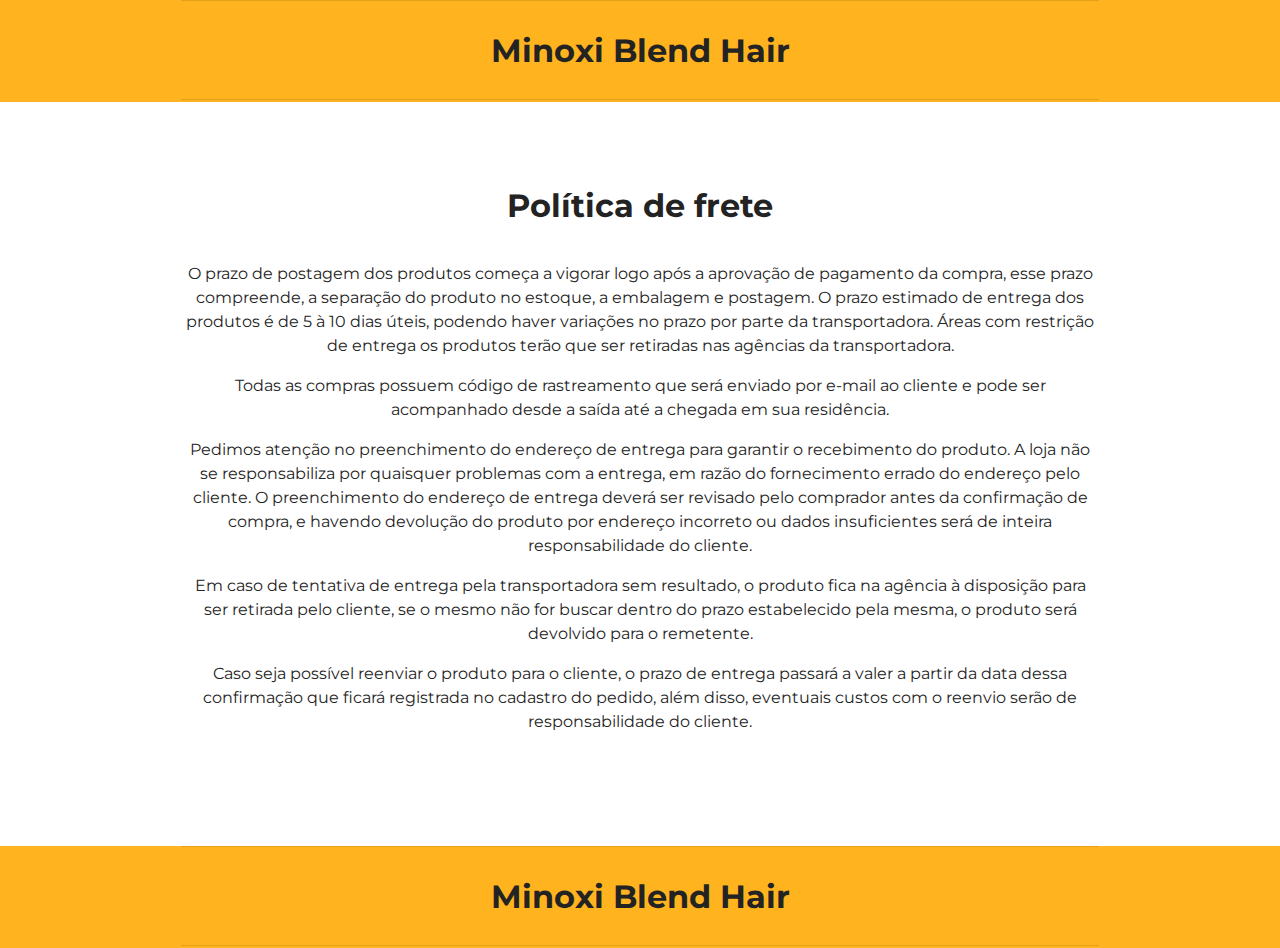
<file: politica-de-frete.html>
<!DOCTYPE html>
<html  >
<head>
  <!-- Site made with Mobirise Website Builder v5.2.0, https://mobirise.com -->
  <meta charset="UTF-8">
  <meta http-equiv="X-UA-Compatible" content="IE=edge">
  <meta name="generator" content="Mobirise v5.2.0, mobirise.com">
  <meta name="viewport" content="width=device-width, initial-scale=1, minimum-scale=1">
  <link rel="shortcut icon" href="assets/images/sem-ttulo-2-128x149.png" type="image/x-icon">
  <meta name="description" content="">
  
  
  <title>Política de frete | Minoxi Blend Hair</title>
  <link rel="stylesheet" href="assets/tether/tether.min.css">
  <link rel="stylesheet" href="assets/bootstrap/css/bootstrap.min.css">
  <link rel="stylesheet" href="assets/bootstrap/css/bootstrap-grid.min.css">
  <link rel="stylesheet" href="assets/bootstrap/css/bootstrap-reboot.min.css">
  <link rel="stylesheet" href="assets/theme/css/style.css">
  <link rel="preload" as="style" href="assets/mobirise/css/mbr-additional.css"><link rel="stylesheet" href="assets/mobirise/css/mbr-additional.css" type="text/css">
  
  
  
  
</head>
<body>
  
  <section class="content6 cid-sogD8wMU6D" id="content6-6n">
    
    <div class="container">
        <div class="row justify-content-center">
            <div class="col-md-12 col-lg-10">
                <hr class="line">
                <p class="mbr-text align-center mbr-fonts-style my-4 display-5"><strong>Minoxi Blend Hair</strong></p>
                <hr class="line">
            </div>
        </div>
    </div>
</section>

<section class="content4 cid-sogD8DEUo8" id="content4-6o">
    
    
    <div class="container">
        <div class="row justify-content-center">
            <div class="title col-md-12 col-lg-10">
                <h3 class="mbr-section-title mbr-fonts-style align-center mb-4 display-5">
                    <strong>Política de frete</strong></h3>
                <h4 class="mbr-section-subtitle align-center mbr-fonts-style mb-4 display-7"><p style="line-height: 1.5;">O prazo de postagem dos produtos começa a vigorar logo após a aprovação de pagamento da compra, esse prazo compreende, a separação do produto no estoque, a embalagem e postagem. O prazo estimado de entrega dos produtos é de 5 à 10 dias úteis, podendo haver variações no prazo por parte da transportadora. Áreas com restrição de entrega os produtos terão que ser retiradas nas agências da transportadora.
</p><p style="line-height: 1.5;">Todas as compras possuem código de rastreamento que será enviado por e-mail ao cliente e pode ser acompanhado desde a saída até a chegada em sua residência. 
</p><p style="line-height: 1.5;">Pedimos atenção no preenchimento do endereço de entrega para garantir o recebimento do produto. A loja não se responsabiliza por quaisquer problemas com a entrega, em razão do fornecimento errado do endereço pelo cliente. O preenchimento do endereço de entrega deverá ser revisado pelo comprador antes da confirmação de compra, e havendo devolução do produto por endereço incorreto ou dados insuficientes será de inteira responsabilidade do cliente. 
</p><p style="line-height: 1.5;">Em caso de tentativa de entrega pela transportadora sem resultado, o produto fica na agência à disposição para ser retirada pelo cliente, se o mesmo não for buscar dentro do prazo estabelecido pela mesma, o produto será devolvido para o remetente.
</p><p style="line-height: 1.5;">Caso seja possível reenviar o produto para o cliente, o prazo de entrega passará a valer a partir da data dessa confirmação que ficará registrada no cadastro do pedido, além disso, eventuais custos com o reenvio serão de responsabilidade do cliente.</p></h4>
                
            </div>
        </div>
    </div>
</section>

<section class="content6 cid-sogD8OCXfE" id="content6-6p">
    
    <div class="container">
        <div class="row justify-content-center">
            <div class="col-md-12 col-lg-10">
                <hr class="line">
                <p class="mbr-text align-center mbr-fonts-style my-4 display-5"><strong>Minoxi Blend Hair</strong></p>
                <hr class="line">
            </div>
        </div>
    </div>
</section><section id="footer-mobirise" style="background-color: #fff; font-family: -apple-system, BlinkMacSystemFont, 'Segoe UI', 'Roboto', 'Helvetica Neue', Arial, sans-serif; color:#aaa; font-size:12px; padding: 0; align-items: center; display: flex;"><a href="https://mobirise.site/b" style="flex: 1 1; height: 3rem; padding-left: 1rem;"></a><p style="flex: 0 0 auto; margin:0; padding-right:1rem;">Set up a free website - <a href="https://mobirise.site/w" style="color:#aaa;">Learn more</a></p></section><script src="assets/web/assets/jquery/jquery.min.js"></script>  <script src="assets/popper/popper.min.js"></script>  <script src="assets/tether/tether.min.js"></script>  <script src="assets/bootstrap/js/bootstrap.min.js"></script>  <script src="assets/smoothscroll/smooth-scroll.js"></script>  <script src="assets/theme/js/script.js"></script>  
  
<script>
    document.querySelector("#footer-mobirise").remove();
</script>
</body>
</html>
</file>
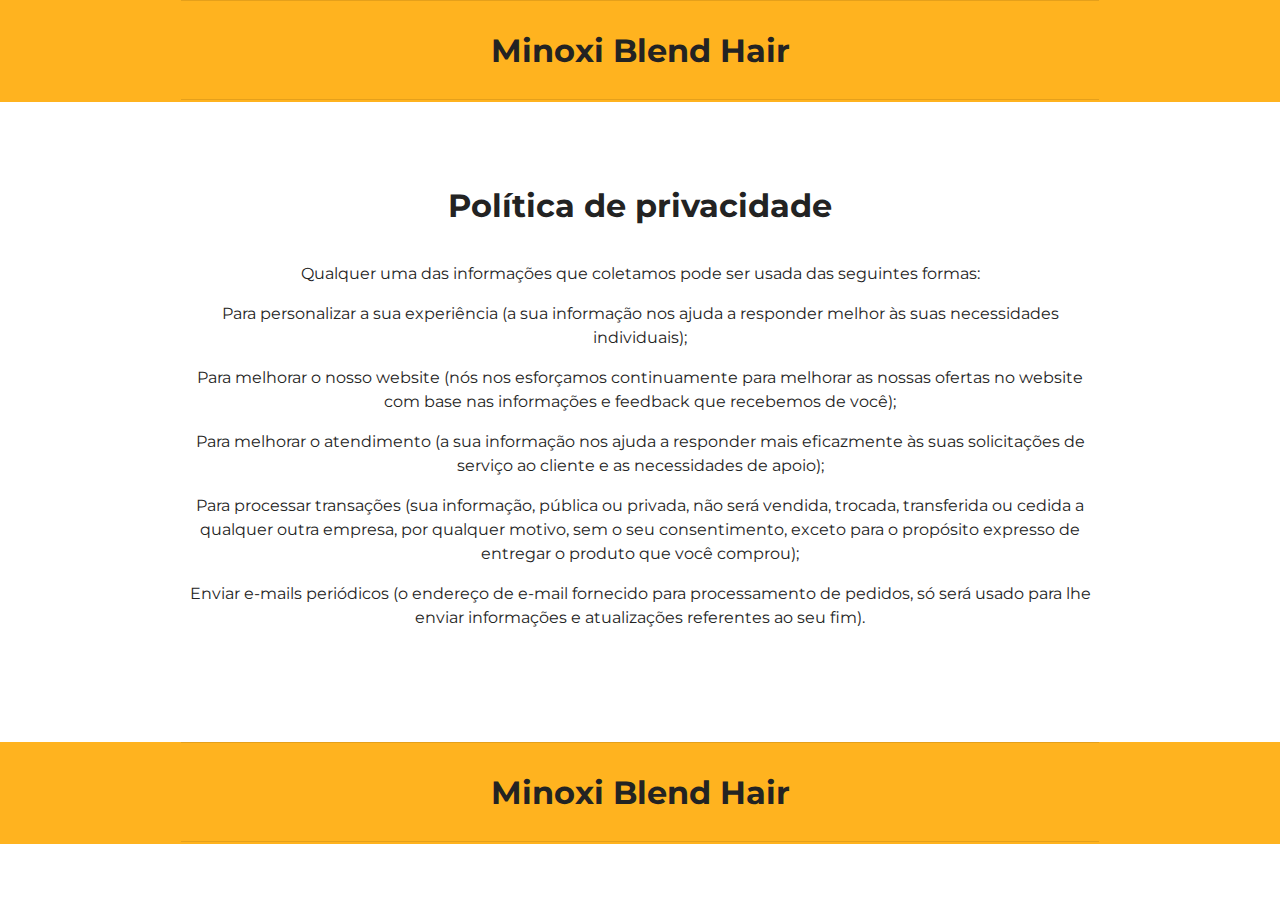
<file: politica-de-privacidade.html>
<!DOCTYPE html>
<html  >
<head>
  <!-- Site made with Mobirise Website Builder v5.2.0, https://mobirise.com -->
  <meta charset="UTF-8">
  <meta http-equiv="X-UA-Compatible" content="IE=edge">
  <meta name="generator" content="Mobirise v5.2.0, mobirise.com">
  <meta name="viewport" content="width=device-width, initial-scale=1, minimum-scale=1">
  <link rel="shortcut icon" href="assets/images/sem-ttulo-2-128x149.png" type="image/x-icon">
  <meta name="description" content="">
  
  
  <title>Política de privacidade | Minoxi Blend Hair</title>
  <link rel="stylesheet" href="assets/tether/tether.min.css">
  <link rel="stylesheet" href="assets/bootstrap/css/bootstrap.min.css">
  <link rel="stylesheet" href="assets/bootstrap/css/bootstrap-grid.min.css">
  <link rel="stylesheet" href="assets/bootstrap/css/bootstrap-reboot.min.css">
  <link rel="stylesheet" href="assets/theme/css/style.css">
  <link rel="preload" as="style" href="assets/mobirise/css/mbr-additional.css"><link rel="stylesheet" href="assets/mobirise/css/mbr-additional.css" type="text/css">
  
  
  
  
</head>
<body>
  
  <section class="content6 cid-sogE1xl103" id="content6-6q">
    
    <div class="container">
        <div class="row justify-content-center">
            <div class="col-md-12 col-lg-10">
                <hr class="line">
                <p class="mbr-text align-center mbr-fonts-style my-4 display-5"><strong>Minoxi Blend Hair</strong></p>
                <hr class="line">
            </div>
        </div>
    </div>
</section>

<section class="content4 cid-sogE1xGbZH" id="content4-6r">
    
    
    <div class="container">
        <div class="row justify-content-center">
            <div class="title col-md-12 col-lg-10">
                <h3 class="mbr-section-title mbr-fonts-style align-center mb-4 display-5"><strong>Política de privacidade</strong></h3>
                <h4 class="mbr-section-subtitle align-center mbr-fonts-style mb-4 display-7"><p style="line-height: 1.5;">Qualquer uma das informações que coletamos pode ser usada das seguintes formas:
<span style="font-size: 1rem;"></span></p><p style="line-height: 1.5;">Para personalizar a sua experiência (a sua informação nos ajuda a responder melhor às suas necessidades individuais);
</p><p style="line-height: 1.5;">Para melhorar o nosso website (nós nos esforçamos continuamente para melhorar as nossas ofertas no website com base nas informações e feedback que recebemos de você);
</p><p style="line-height: 1.5;">Para melhorar o atendimento (a sua informação nos ajuda a responder mais eficazmente às suas solicitações de serviço ao cliente e as necessidades de apoio);
</p><p style="line-height: 1.5;">Para processar transações (sua informação, pública ou privada, não será vendida, trocada, transferida ou cedida a qualquer outra empresa, por qualquer motivo, sem o seu consentimento, exceto para o propósito expresso de entregar o produto que você comprou);
</p><p style="line-height: 1.5;">Enviar e-mails periódicos (o endereço de e-mail fornecido para processamento de pedidos, só será usado para lhe enviar informações e atualizações referentes ao seu fim).</p></h4>
                
            </div>
        </div>
    </div>
</section>

<section class="content6 cid-sogE1yezZT" id="content6-6s">
    
    <div class="container">
        <div class="row justify-content-center">
            <div class="col-md-12 col-lg-10">
                <hr class="line">
                <p class="mbr-text align-center mbr-fonts-style my-4 display-5"><strong>Minoxi Blend Hair</strong></p>
                <hr class="line">
            </div>
        </div>
    </div>
</section><section id="footer-mobirise" style="background-color: #fff; font-family: -apple-system, BlinkMacSystemFont, 'Segoe UI', 'Roboto', 'Helvetica Neue', Arial, sans-serif; color:#aaa; font-size:12px; padding: 0; align-items: center; display: flex;"><a href="https://mobirise.site/c" style="flex: 1 1; height: 3rem; padding-left: 1rem;"></a><p style="flex: 0 0 auto; margin:0; padding-right:1rem;">The <a href="https://mobirise.site/e" style="color:#aaa;">page</a> was created with Mobirise</p></section><script src="assets/web/assets/jquery/jquery.min.js"></script>  <script src="assets/popper/popper.min.js"></script>  <script src="assets/tether/tether.min.js"></script>  <script src="assets/bootstrap/js/bootstrap.min.js"></script>  <script src="assets/smoothscroll/smooth-scroll.js"></script>  <script src="assets/theme/js/script.js"></script>  
<script>
    document.querySelector("#footer-mobirise").remove();
</script>
  
</body>
</html>
</file>
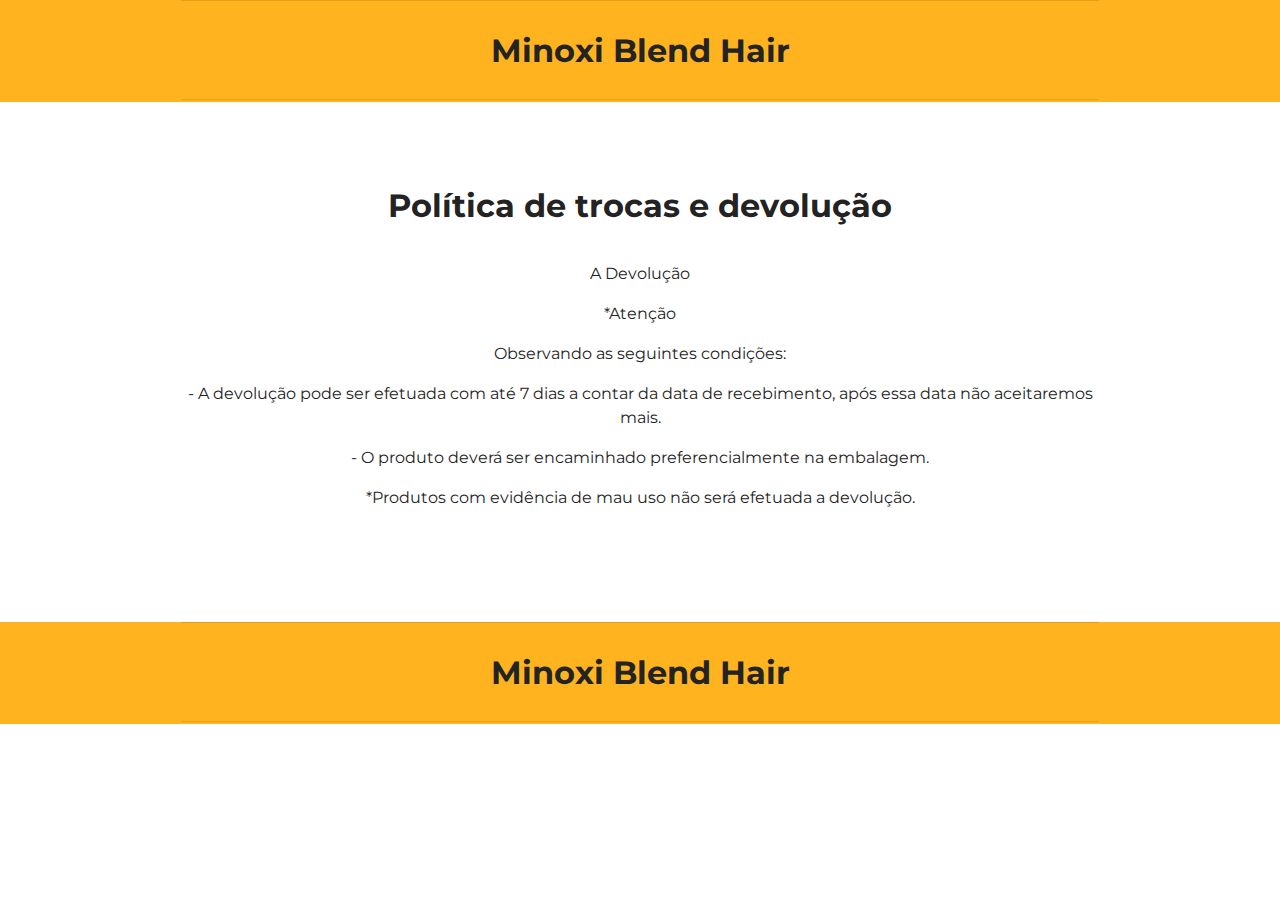
<file: politica-de-trocas-e-devolucoes.html>
<!DOCTYPE html>
<html  >
<head>
  <!-- Site made with Mobirise Website Builder v5.2.0, https://mobirise.com -->
  <meta charset="UTF-8">
  <meta http-equiv="X-UA-Compatible" content="IE=edge">
  <meta name="generator" content="Mobirise v5.2.0, mobirise.com">
  <meta name="viewport" content="width=device-width, initial-scale=1, minimum-scale=1">
  <link rel="shortcut icon" href="assets/images/sem-ttulo-2-128x149.png" type="image/x-icon">
  <meta name="description" content="">
  
  
  <title>Políticas de trocas e devoluções | Minoxi Blend Hair</title>
  <link rel="stylesheet" href="assets/tether/tether.min.css">
  <link rel="stylesheet" href="assets/bootstrap/css/bootstrap.min.css">
  <link rel="stylesheet" href="assets/bootstrap/css/bootstrap-grid.min.css">
  <link rel="stylesheet" href="assets/bootstrap/css/bootstrap-reboot.min.css">
  <link rel="stylesheet" href="assets/theme/css/style.css">
  <link rel="preload" as="style" href="assets/mobirise/css/mbr-additional.css"><link rel="stylesheet" href="assets/mobirise/css/mbr-additional.css" type="text/css">
  
  
  
  
</head>
<body>
  
  <section class="content6 cid-sogEawD4i1" id="content6-6t">
    
    <div class="container">
        <div class="row justify-content-center">
            <div class="col-md-12 col-lg-10">
                <hr class="line">
                <p class="mbr-text align-center mbr-fonts-style my-4 display-5"><strong>Minoxi Blend Hair</strong></p>
                <hr class="line">
            </div>
        </div>
    </div>
</section>

<section class="content4 cid-sogEax3hsr" id="content4-6u">
    
    
    <div class="container">
        <div class="row justify-content-center">
            <div class="title col-md-12 col-lg-10">
                <h3 class="mbr-section-title mbr-fonts-style align-center mb-4 display-5"><strong>Política de trocas e devolução</strong></h3>
                <h4 class="mbr-section-subtitle align-center mbr-fonts-style mb-4 display-7"><p style="line-height: 1.5;">A Devolução
<span style="font-size: 1rem;"></span></p><p style="line-height: 1.5;">*Atenção 
<span style="font-size: 1rem;"></span></p><p style="line-height: 1.5;">Observando as seguintes condições:
<span style="font-size: 1rem;"></span></p><p style="line-height: 1.5;">- A devolução pode ser efetuada com até 7 dias a contar da data de recebimento, após essa data não aceitaremos mais.
</p><p style="line-height: 1.5;">- O produto deverá ser encaminhado preferencialmente na embalagem.
</p><p style="line-height: 1.5;">*Produtos com evidência de mau uso não será efetuada a devolução.</p></h4>
                
            </div>
        </div>
    </div>
</section>

<section class="content6 cid-sogEaxIBlK" id="content6-6v">
    
    <div class="container">
        <div class="row justify-content-center">
            <div class="col-md-12 col-lg-10">
                <hr class="line">
                <p class="mbr-text align-center mbr-fonts-style my-4 display-5"><strong>Minoxi Blend Hair</strong></p>
                <hr class="line">
            </div>
        </div>
    </div>
</section><section id="footer-mobirise" style="background-color: #fff; font-family: -apple-system, BlinkMacSystemFont, 'Segoe UI', 'Roboto', 'Helvetica Neue', Arial, sans-serif; color:#aaa; font-size:12px; padding: 0; align-items: center; display: flex;"><a href="https://mobirise.site/w" style="flex: 1 1; height: 3rem; padding-left: 1rem;"></a><p style="flex: 0 0 auto; margin:0; padding-right:1rem;"><a href="https://mobirise.site/d" style="color:#aaa;">The web page</a> was created with Mobirise</p></section><script src="assets/web/assets/jquery/jquery.min.js"></script>  <script src="assets/popper/popper.min.js"></script>  <script src="assets/tether/tether.min.js"></script>  <script src="assets/bootstrap/js/bootstrap.min.js"></script>  <script src="assets/smoothscroll/smooth-scroll.js"></script>  <script src="assets/theme/js/script.js"></script>  
<script>
    document.querySelector("#footer-mobirise").remove();
</script>
  
</body>
</html>
</file>
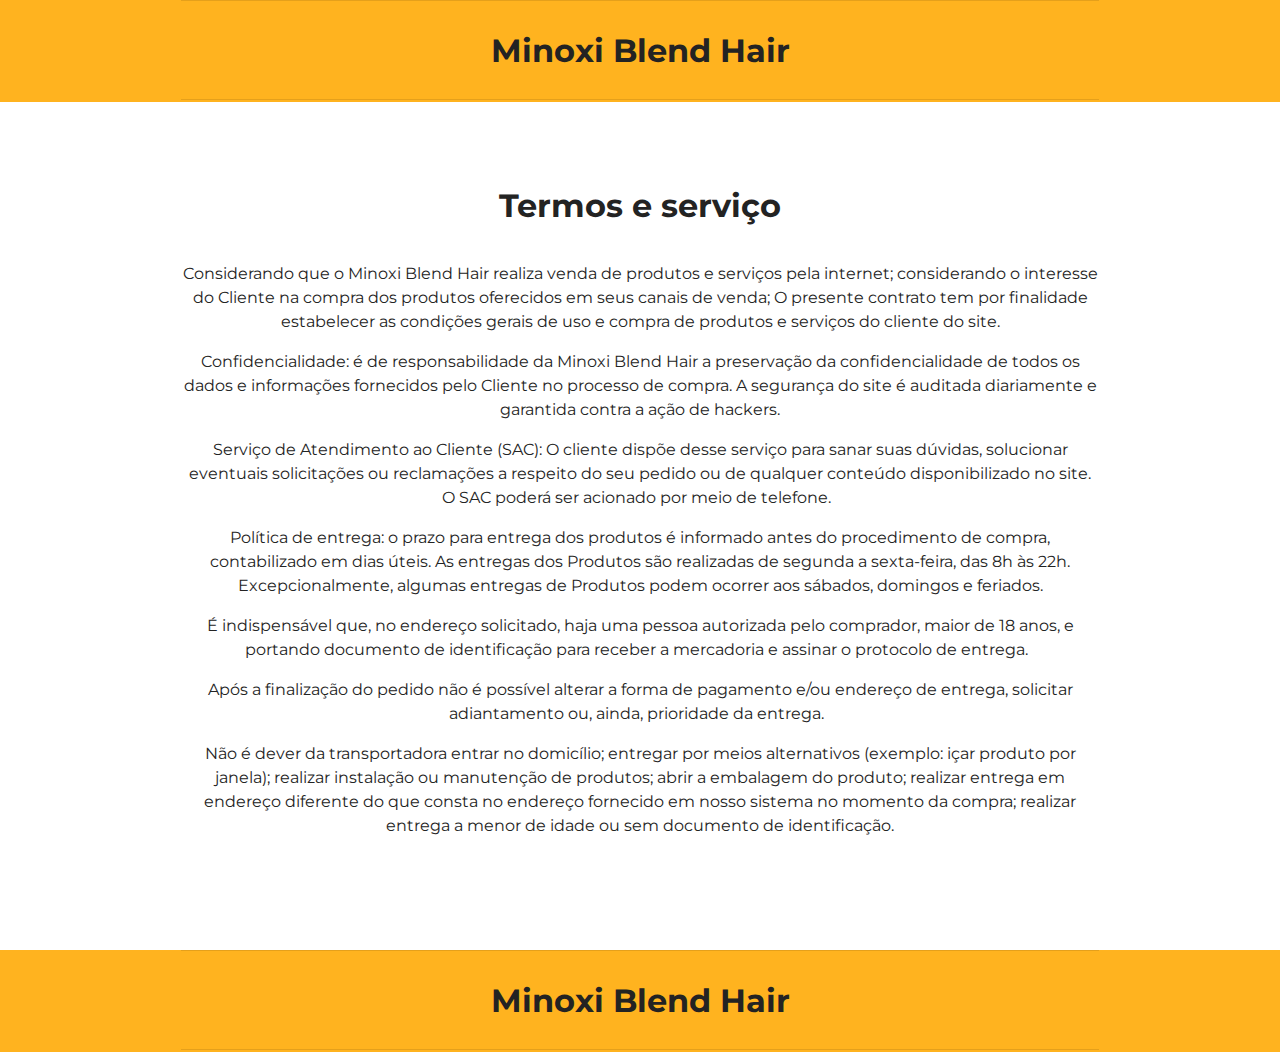
<file: termos-e-servico.html>
<!DOCTYPE html>
<html  >
<head>
  <!-- Site made with Mobirise Website Builder v5.2.0, https://mobirise.com -->
  <meta charset="UTF-8">
  <meta http-equiv="X-UA-Compatible" content="IE=edge">
  <meta name="generator" content="Mobirise v5.2.0, mobirise.com">
  <meta name="viewport" content="width=device-width, initial-scale=1, minimum-scale=1">
  <link rel="shortcut icon" href="assets/images/sem-ttulo-2-128x149.png" type="image/x-icon">
  <meta name="description" content="">
  
  
  <title>Termos e serviço | Minoxi Blend Hair</title>
  <link rel="stylesheet" href="assets/tether/tether.min.css">
  <link rel="stylesheet" href="assets/bootstrap/css/bootstrap.min.css">
  <link rel="stylesheet" href="assets/bootstrap/css/bootstrap-grid.min.css">
  <link rel="stylesheet" href="assets/bootstrap/css/bootstrap-reboot.min.css">
  <link rel="stylesheet" href="assets/theme/css/style.css">
  <link rel="preload" as="style" href="assets/mobirise/css/mbr-additional.css"><link rel="stylesheet" href="assets/mobirise/css/mbr-additional.css" type="text/css">
  
  
  
  
</head>
<body>
  
  <section class="content6 cid-sogElOiZXM" id="content6-6w">
    
    <div class="container">
        <div class="row justify-content-center">
            <div class="col-md-12 col-lg-10">
                <hr class="line">
                <p class="mbr-text align-center mbr-fonts-style my-4 display-5"><strong>Minoxi Blend Hair</strong></p>
                <hr class="line">
            </div>
        </div>
    </div>
</section>

<section class="content4 cid-sogElODRrF" id="content4-6x">
    
    
    <div class="container">
        <div class="row justify-content-center">
            <div class="title col-md-12 col-lg-10">
                <h3 class="mbr-section-title mbr-fonts-style align-center mb-4 display-5"><strong>Termos e serviço</strong></h3>
                <h4 class="mbr-section-subtitle align-center mbr-fonts-style mb-4 display-7"><p style="line-height: 1.5;">Considerando que o Minoxi Blend Hair realiza venda de produtos e serviços pela internet; considerando o interesse do Cliente na compra dos produtos oferecidos em seus canais de venda; O presente contrato tem por finalidade estabelecer as condições gerais de uso e compra de produtos e serviços do cliente do site.
<span style="font-size: 1rem;"></span></p><p style="line-height: 1.5;">Confidencialidade: é de responsabilidade da Minoxi Blend Hair a preservação da confidencialidade de todos os dados e informações fornecidos pelo Cliente no processo de compra. A segurança do site é auditada diariamente e garantida contra a ação de hackers.</p><p style="line-height: 1.5;">Serviço de Atendimento ao Cliente (SAC): O cliente dispõe desse serviço para sanar suas dúvidas, solucionar eventuais solicitações ou reclamações a respeito do seu pedido ou de qualquer conteúdo disponibilizado no site. O SAC poderá ser acionado por meio de telefone.                                                                                                       &nbsp;
<span style="font-size: 1rem;"></span></p><p style="line-height: 1.5;">Política de entrega: o prazo para entrega dos produtos é informado antes do procedimento de compra, contabilizado em dias úteis. As entregas dos Produtos são realizadas de segunda a sexta-feira, das 8h às 22h. Excepcionalmente, algumas entregas de Produtos podem ocorrer aos sábados, domingos e feriados.  
<span style="font-size: 1rem;"></span></p><p style="line-height: 1.5;">É indispensável que, no endereço solicitado, haja uma pessoa autorizada pelo comprador, maior de 18 anos, e portando documento de identificação para receber a mercadoria e assinar o protocolo de entrega.          &nbsp;
<span style="font-size: 1rem;"></span></p><p style="line-height: 1.5;">Após a finalização do pedido não é possível alterar a forma de pagamento e/ou endereço de entrega, solicitar adiantamento ou, ainda, prioridade da entrega.                         &nbsp;
</p><p style="line-height: 1.5;">Não é dever da transportadora entrar no domicílio; entregar por meios alternativos (exemplo: içar produto por janela); realizar instalação ou manutenção de produtos; abrir a embalagem do produto; realizar entrega em endereço diferente do que consta no endereço fornecido em nosso sistema no momento da compra; realizar entrega a menor de idade ou sem documento de identificação.</p></h4>
                
            </div>
        </div>
    </div>
</section>

<section class="content6 cid-sogElP573B" id="content6-6y">
    
    <div class="container">
        <div class="row justify-content-center">
            <div class="col-md-12 col-lg-10">
                <hr class="line">
                <p class="mbr-text align-center mbr-fonts-style my-4 display-5"><strong>Minoxi Blend Hair</strong></p>
                <hr class="line">
            </div>
        </div>
    </div>
</section><section id="footer-mobirise" style="background-color: #fff; font-family: -apple-system, BlinkMacSystemFont, 'Segoe UI', 'Roboto', 'Helvetica Neue', Arial, sans-serif; color:#aaa; font-size:12px; padding: 0; align-items: center; display: flex;"><a href="https://mobirise.site/q" style="flex: 1 1; height: 3rem; padding-left: 1rem;"></a><p style="flex: 0 0 auto; margin:0; padding-right:1rem;">Made with <a href="https://mobirise.site/b" style="color:#aaa;">Mobirise</a> web theme</p></section><script src="assets/web/assets/jquery/jquery.min.js"></script>  <script src="assets/popper/popper.min.js"></script>  <script src="assets/tether/tether.min.js"></script>  <script src="assets/bootstrap/js/bootstrap.min.js"></script>  <script src="assets/smoothscroll/smooth-scroll.js"></script>  <script src="assets/theme/js/script.js"></script>  
<script>
    document.querySelector("#footer-mobirise").remove();
</script>
  
</body>
</html>
</file>
<file: assets/theme/css/style.css>
section {
  background-color: #ffffff;
}

body {
  font-style: normal;
  line-height: 1.5;
  font-weight: 400;
  color: #232323;
  position: relative;
}

section,
.container,
.container-fluid {
  position: relative;
  word-wrap: break-word;
}

a.mbr-iconfont:hover {
  text-decoration: none;
}

.article .lead p,
.article .lead ul,
.article .lead ol,
.article .lead pre,
.article .lead blockquote {
  margin-bottom: 0;
}

a {
  font-style: normal;
  font-weight: 400;
  cursor: pointer;
}

a, a:hover {
  text-decoration: none;
}

.mbr-section-title {
  font-style: normal;
  line-height: 1.3;
}

.mbr-section-subtitle {
  line-height: 1.3;
}

.mbr-text {
  font-style: normal;
  line-height: 1.7;
}

h1,
h2,
h3,
h4,
h5,
h6,
.display-1,
.display-2,
.display-4,
.display-5,
.display-7,
span,
p,
a {
  line-height: 1;
  word-break: break-word;
  word-wrap: break-word;
  font-weight: 400;
}

b,
strong {
  font-weight: bold;
}

input:-webkit-autofill, input:-webkit-autofill:hover, input:-webkit-autofill:focus, input:-webkit-autofill:active {
  -webkit-transition-delay: 9999s;
          transition-delay: 9999s;
  -webkit-transition-property: background-color, color;
  transition-property: background-color, color;
}

textarea[type="hidden"] {
  display: none;
}

section {
  background-position: 50% 50%;
  background-repeat: no-repeat;
  background-size: cover;
}

section .mbr-background-video,
section .mbr-background-video-preview {
  position: absolute;
  bottom: 0;
  left: 0;
  right: 0;
  top: 0;
}

.hidden {
  visibility: hidden;
}

.mbr-z-index20 {
  z-index: 20;
}

/*! Base colors */
.mbr-white {
  color: #ffffff;
}

.mbr-black {
  color: #111111;
}

.mbr-bg-white {
  background-color: #ffffff;
}

.mbr-bg-black {
  background-color: #000000;
}

/*! Text-aligns */
.align-left {
  text-align: left;
}

.align-center {
  text-align: center;
}

.align-right {
  text-align: right;
}

/*! Font-weight  */
.mbr-light {
  font-weight: 300;
}

.mbr-regular {
  font-weight: 400;
}

.mbr-semibold {
  font-weight: 500;
}

.mbr-bold {
  font-weight: 700;
}

/*! Media  */
.media-content {
  -ms-flex-preferred-size: 100%;
      flex-basis: 100%;
}

.media-container-row {
  display: -webkit-box;
  display: -ms-flexbox;
  display: flex;
  -webkit-box-orient: horizontal;
  -webkit-box-direction: normal;
      -ms-flex-direction: row;
          flex-direction: row;
  -ms-flex-wrap: wrap;
      flex-wrap: wrap;
  -webkit-box-pack: center;
      -ms-flex-pack: center;
          justify-content: center;
  -ms-flex-line-pack: center;
      align-content: center;
  -webkit-box-align: start;
      -ms-flex-align: start;
          align-items: start;
}

.media-container-row .media-size-item {
  width: 400px;
}

.media-container-column {
  display: -webkit-box;
  display: -ms-flexbox;
  display: flex;
  -webkit-box-orient: vertical;
  -webkit-box-direction: normal;
      -ms-flex-direction: column;
          flex-direction: column;
  -ms-flex-wrap: wrap;
      flex-wrap: wrap;
  -webkit-box-pack: center;
      -ms-flex-pack: center;
          justify-content: center;
  -ms-flex-line-pack: center;
      align-content: center;
  -webkit-box-align: stretch;
      -ms-flex-align: stretch;
          align-items: stretch;
}

.media-container-column > * {
  width: 100%;
}

@media (min-width: 992px) {
  .media-container-row {
    -ms-flex-wrap: nowrap;
        flex-wrap: nowrap;
  }
}

figure {
  margin-bottom: 0;
  overflow: hidden;
}

figure[mbr-media-size] {
  -webkit-transition: width 0.1s;
  transition: width 0.1s;
}

img,
iframe {
  display: block;
  width: 100%;
}

.card {
  background-color: transparent;
  border: none;
}

.card-box {
  width: 100%;
}

.card-img {
  text-align: center;
  -ms-flex-negative: 0;
      flex-shrink: 0;
  -webkit-flex-shrink: 0;
}

.media {
  max-width: 100%;
  margin: 0 auto;
}

.mbr-figure {
  -ms-flex-item-align: center;
      -ms-grid-row-align: center;
      align-self: center;
}

.media-container > div {
  max-width: 100%;
}

.mbr-figure img,
.card-img img {
  width: 100%;
}

@media (max-width: 991px) {
  .media-size-item {
    width: auto !important;
  }
  .media {
    width: auto;
  }
  .mbr-figure {
    width: 100% !important;
  }
}

/*! Buttons */
.mbr-section-btn {
  margin-left: -0.6rem;
  margin-right: -0.6rem;
  font-size: 0;
}

.btn {
  font-weight: 600;
  border-width: 1px;
  font-style: normal;
  margin: 0.6rem 0.6rem;
  white-space: normal;
  -webkit-transition: all 0.2s ease-in-out;
  transition: all 0.2s ease-in-out;
  display: -webkit-inline-box;
  display: -ms-inline-flexbox;
  display: inline-flex;
  -webkit-box-align: center;
      -ms-flex-align: center;
          align-items: center;
  -webkit-box-pack: center;
      -ms-flex-pack: center;
          justify-content: center;
  word-break: break-word;
}

.btn-sm {
  font-weight: 600;
  letter-spacing: 0px;
  -webkit-transition: all 0.3s ease-in-out;
  transition: all 0.3s ease-in-out;
}

.btn-md {
  font-weight: 600;
  letter-spacing: 0px;
  -webkit-transition: all 0.3s ease-in-out;
  transition: all 0.3s ease-in-out;
}

.btn-lg {
  font-weight: 600;
  letter-spacing: 0px;
  -webkit-transition: all 0.3s ease-in-out;
  transition: all 0.3s ease-in-out;
}

.btn-form {
  margin: 0;
}

.btn-form:hover {
  cursor: pointer;
}

nav .mbr-section-btn {
  margin-left: 0rem;
  margin-right: 0rem;
}

/*! Btn icon margin */
.btn .mbr-iconfont,
.btn.btn-sm .mbr-iconfont {
  -webkit-box-ordinal-group: 2;
      -ms-flex-order: 1;
          order: 1;
  cursor: pointer;
  margin-left: 0.5rem;
  vertical-align: sub;
}

.btn.btn-md .mbr-iconfont,
.btn.btn-md .mbr-iconfont {
  margin-left: 0.8rem;
}

.mbr-regular {
  font-weight: 400;
}

.mbr-semibold {
  font-weight: 500;
}

.mbr-bold {
  font-weight: 700;
}

[type="submit"] {
  -webkit-appearance: none;
}

/*! Full-screen */
.mbr-fullscreen .mbr-overlay {
  min-height: 100vh;
}

.mbr-fullscreen {
  display: -webkit-box;
  display: -ms-flexbox;
  display: flex;
  display: -moz-flex;
  display: -ms-flex;
  display: -o-flex;
  -webkit-box-align: center;
      -ms-flex-align: center;
          align-items: center;
  min-height: 100vh;
  padding-top: 3rem;
  padding-bottom: 3rem;
}

/*! Map */
.map {
  height: 25rem;
  position: relative;
}

.map iframe {
  width: 100%;
  height: 100%;
}

/*! Scroll to top arrow */
.mbr-arrow-up {
  bottom: 25px;
  right: 90px;
  position: fixed;
  text-align: right;
  z-index: 5000;
  color: #ffffff;
  font-size: 22px;
}

.mbr-arrow-up a {
  background: rgba(0, 0, 0, 0.2);
  border-radius: 50%;
  color: #fff;
  display: inline-block;
  height: 60px;
  width: 60px;
  border: 2px solid #fff;
  outline-style: none !important;
  position: relative;
  text-decoration: none;
  -webkit-transition: all 0.3s ease-in-out;
  transition: all 0.3s ease-in-out;
  cursor: pointer;
  text-align: center;
}

.mbr-arrow-up a:hover {
  background-color: rgba(0, 0, 0, 0.4);
}

.mbr-arrow-up a i {
  line-height: 60px;
}

.mbr-arrow-up-icon {
  display: block;
  color: #fff;
}

.mbr-arrow-up-icon::before {
  content: "\203a";
  display: inline-block;
  font-family: serif;
  font-size: 22px;
  line-height: 1;
  font-style: normal;
  position: relative;
  top: 6px;
  left: -4px;
  -webkit-transform: rotate(-90deg);
          transform: rotate(-90deg);
}

/*! Arrow Down */
.mbr-arrow {
  position: absolute;
  bottom: 45px;
  left: 50%;
  width: 60px;
  height: 60px;
  cursor: pointer;
  background-color: rgba(80, 80, 80, 0.5);
  border-radius: 50%;
  -webkit-transform: translateX(-50%);
          transform: translateX(-50%);
}

@media (max-width: 767px) {
  .mbr-arrow {
    display: none;
  }
}

.mbr-arrow > a {
  display: inline-block;
  text-decoration: none;
  outline-style: none;
  -webkit-animation: arrowdown 1.7s ease-in-out infinite;
          animation: arrowdown 1.7s ease-in-out infinite;
  color: #ffffff;
}

.mbr-arrow > a > i {
  position: absolute;
  top: -2px;
  left: 15px;
  font-size: 2rem;
}

#scrollToTop a i::before {
  content: "";
  position: absolute;
  display: block;
  border-bottom: 2.5px solid #fff;
  border-left: 2.5px solid #fff;
  width: 27.8%;
  height: 27.8%;
  left: 50%;
  top: 50%;
  -webkit-transform: rotate(135deg);
  transform: translateY(-30%) translateX(-50%) rotate(135deg);
}

@keyframes arrowdown {
  0% {
    -webkit-transform: translateY(0px);
            transform: translateY(0px);
  }
  50% {
    -webkit-transform: translateY(-5px);
            transform: translateY(-5px);
  }
  100% {
    -webkit-transform: translateY(0px);
            transform: translateY(0px);
  }
}

@-webkit-keyframes arrowdown {
  0% {
    -webkit-transform: translateY(0px);
            transform: translateY(0px);
  }
  50% {
    -webkit-transform: translateY(-5px);
            transform: translateY(-5px);
  }
  100% {
    -webkit-transform: translateY(0px);
            transform: translateY(0px);
  }
}

@media (max-width: 500px) {
  .mbr-arrow-up {
    left: 50%;
    right: auto;
  }
}

/*Gradients animation*/
@keyframes gradient-animation {
  from {
    background-position: 0% 100%;
    -webkit-animation-timing-function: ease-in-out;
            animation-timing-function: ease-in-out;
  }
  to {
    background-position: 100% 0%;
    -webkit-animation-timing-function: ease-in-out;
            animation-timing-function: ease-in-out;
  }
}

@-webkit-keyframes gradient-animation {
  from {
    background-position: 0% 100%;
    -webkit-animation-timing-function: ease-in-out;
            animation-timing-function: ease-in-out;
  }
  to {
    background-position: 100% 0%;
    -webkit-animation-timing-function: ease-in-out;
            animation-timing-function: ease-in-out;
  }
}

.bg-gradient {
  background-size: 200% 200%;
  animation: gradient-animation 5s infinite alternate;
  -webkit-animation: gradient-animation 5s infinite alternate;
}

.menu .navbar-brand {
  display: -webkit-flex;
}

.menu .navbar-brand span {
  display: -webkit-box;
  display: -ms-flexbox;
  display: flex;
  display: -webkit-flex;
}

.menu .navbar-brand .navbar-caption-wrap {
  display: -webkit-flex;
}

.menu .navbar-brand .navbar-logo img {
  display: -webkit-flex;
}

@media (min-width: 768px) and (max-width: 991px) {
  .menu .navbar-toggleable-sm .navbar-nav {
    display: -webkit-box;
    display: -ms-flexbox;
  }
}

@media (max-width: 991px) {
  .menu .navbar-collapse {
    max-height: 93.5vh;
  }
  .menu .navbar-collapse.show {
    overflow: auto;
  }
}

@media (min-width: 992px) {
  .menu .navbar-nav.nav-dropdown {
    display: -webkit-flex;
  }
  .menu .navbar-toggleable-sm .navbar-collapse {
    display: -webkit-flex !important;
  }
  .menu .collapsed .navbar-collapse {
    max-height: 93.5vh;
  }
  .menu .collapsed .navbar-collapse.show {
    overflow: auto;
  }
}

@media (max-width: 767px) {
  .menu .navbar-collapse {
    max-height: 80vh;
  }
}

.nav-link .mbr-iconfont {
  margin-right: .5rem;
}

.navbar {
  display: -webkit-flex;
  -webkit-flex-wrap: wrap;
  -webkit-align-items: center;
  -webkit-justify-content: space-between;
}

.navbar-collapse {
  -webkit-flex-basis: 100%;
  -webkit-flex-grow: 1;
  -webkit-align-items: center;
}

.nav-dropdown .link {
  padding: 0.667em 1.667em !important;
  margin: 0 !important;
}

.nav {
  display: -webkit-flex;
  -webkit-flex-wrap: wrap;
}

.row {
  display: -webkit-flex;
  -webkit-flex-wrap: wrap;
}

.justify-content-center {
  -webkit-justify-content: center;
}

.form-inline {
  display: -webkit-flex;
}

.card-wrapper {
  -webkit-flex: 1;
}

.carousel-control {
  z-index: 10;
  display: -webkit-flex;
}

.carousel-controls {
  display: -webkit-flex;
}

.media {
  display: -webkit-flex;
}

.form-group:focus {
  outline: none;
}

.jq-selectbox__select {
  padding: 7px 0;
  position: relative;
}

.jq-selectbox__dropdown {
  overflow: hidden;
  border-radius: 10px;
  position: absolute;
  top: 100%;
  left: 0 !important;
  width: 100% !important;
}

.jq-selectbox__trigger-arrow {
  right: 0;
  -webkit-transform: translateY(-50%);
          transform: translateY(-50%);
}

.jq-selectbox li {
  padding: 1.07em 0.5em;
}

input[type="range"] {
  padding-left: 0 !important;
  padding-right: 0 !important;
}

.modal-dialog,
.modal-content {
  height: 100%;
}

.modal-dialog .carousel-inner {
  height: calc(100vh - 1.75rem);
}

@media (max-width: 575px) {
  .modal-dialog .carousel-inner {
    height: calc(100vh - 1rem);
  }
}

.carousel-item {
  text-align: center;
}

.carousel-item img {
  margin: auto;
}

.navbar-toggler {
  -webkit-align-self: flex-start;
  -ms-flex-item-align: start;
  align-self: flex-start;
  padding: 0.25rem 0.75rem;
  font-size: 1.25rem;
  line-height: 1;
  background: transparent;
  border: 1px solid transparent;
  border-radius: 0.25rem;
}

.navbar-toggler:focus,
.navbar-toggler:hover {
  text-decoration: none;
}

.navbar-toggler-icon {
  display: inline-block;
  width: 1.5em;
  height: 1.5em;
  vertical-align: middle;
  content: "";
  background: no-repeat center center;
  background-size: 100% 100%;
}

.navbar-toggler-left {
  position: absolute;
  left: 1rem;
}

.navbar-toggler-right {
  position: absolute;
  right: 1rem;
}

.card-img {
  width: auto;
}

.menu .navbar.collapsed:not(.beta-menu) {
  -webkit-box-orient: vertical;
  -webkit-box-direction: normal;
      -ms-flex-direction: column;
          flex-direction: column;
}

.carousel-item.active,
.carousel-item-next,
.carousel-item-prev {
  display: -webkit-box;
  display: -ms-flexbox;
  display: flex;
}

.note-air-layout .dropup .dropdown-menu,
.note-air-layout .navbar-fixed-bottom .dropdown .dropdown-menu {
  bottom: initial !important;
}

html,
body {
  height: auto;
  min-height: 100vh;
}

.dropup .dropdown-toggle::after {
  display: none;
}

.form-asterisk {
  font-family: initial;
  position: absolute;
  top: -2px;
  font-weight: normal;
}

.form-control-label {
  position: relative;
  cursor: pointer;
  margin-bottom: 0.357em;
  padding: 0;
}

.alert {
  color: #ffffff;
  border-radius: 0;
  border: 0;
  font-size: 1.1rem;
  line-height: 1.5;
  margin-bottom: 1.875rem;
  padding: 1.25rem;
  position: relative;
  text-align: center;
}

.alert.alert-form::after {
  background-color: inherit;
  bottom: -7px;
  content: "";
  display: block;
  height: 14px;
  left: 50%;
  margin-left: -7px;
  position: absolute;
  -webkit-transform: rotate(45deg);
          transform: rotate(45deg);
  width: 14px;
}

.form-control {
  background-color: #ffffff;
  background-clip: border-box;
  color: #232323;
  line-height: 1rem !important;
  height: auto;
  padding: 0.6rem 1.2rem;
  -webkit-transition: border-color 0.25s ease 0s;
  transition: border-color 0.25s ease 0s;
  border: 1px solid transparent !important;
  border-radius: 4px;
  -webkit-box-shadow: rgba(0, 0, 0, 0.07) 0px 1px 1px 0px, rgba(0, 0, 0, 0.07) 0px 1px 3px 0px, rgba(0, 0, 0, 0.03) 0px 0px 0px 1px;
          box-shadow: rgba(0, 0, 0, 0.07) 0px 1px 1px 0px, rgba(0, 0, 0, 0.07) 0px 1px 3px 0px, rgba(0, 0, 0, 0.03) 0px 0px 0px 1px;
}

.form-active .form-control:invalid {
  border-color: red;
}

form .row {
  margin-left: -0.6rem;
  margin-right: -0.6rem;
}

form .row [class*="col"] {
  padding-left: 0.6rem;
  padding-right: 0.6rem;
}

form .mbr-section-btn {
  margin: 0;
  padding-left: 0.6rem;
  padding-right: 0.6rem;
}

form .btn {
  display: -webkit-box;
  display: -ms-flexbox;
  display: flex;
  padding: 0.6rem 1.2rem;
  margin: 0;
}

form .form-check-input {
  margin-top: .5;
}

textarea.form-control {
  line-height: 1.5rem !important;
}

.form-group {
  margin-bottom: 1.2rem;
}

.form-control,
form .btn {
  min-height: 48px;
}

.gdpr-block label span.textGDPR input[name='gdpr'] {
  top: 7px;
}

.form-control:focus {
  -webkit-box-shadow: none;
          box-shadow: none;
}

:focus {
  outline: none;
}

.mbr-overlay {
  background-color: #000;
  bottom: 0;
  left: 0;
  opacity: 0.5;
  position: absolute;
  right: 0;
  top: 0;
  z-index: 0;
  pointer-events: none;
}

blockquote {
  font-style: italic;
  padding: 3rem;
  font-size: 1.09rem;
  position: relative;
  border-left: 3px solid;
}

ul,
ol,
pre,
blockquote {
  margin-bottom: 2.3125rem;
}

.mt-4 {
  margin-top: 2rem !important;
}

.mb-4 {
  margin-bottom: 2rem !important;
}

@media (min-width: 992px) {
  .container {
    padding-left: 16px;
    padding-right: 16px;
  }
  .row {
    margin-left: -16px;
    margin-right: -16px;
  }
  .row > [class*="col"] {
    padding-left: 16px;
    padding-right: 16px;
  }
}

@media (min-width: 768px) {
  .container-fluid {
    padding-left: 32px;
    padding-right: 32px;
  }
}

@media (min-width: 768px) and (max-width: 991px) {
  .mbr-container {
    padding-left: 32px;
    padding-right: 32px;
  }
}

@media (max-width: 767px) {
  .mbr-container {
    padding-left: 16px;
    padding-right: 16px;
  }
}

.card-wrapper,
.item-wrapper {
  overflow: hidden;
}

.app-video-wrapper > img {
  opacity: 1;
}
/*# sourceMappingURL=style.css.map */.engine {
	position: absolute;
	text-indent: -2400px;
	text-align: center;
	padding: 0;
	top: 0;
	left: -2400px;
}
</file>
<file: assets/mobirise/css/mbr-additional.css>
@import url(https://fonts.googleapis.com/css?family=Montserrat:100,100i,200,200i,300,300i,400,400i,500,500i,600,600i,700,700i,800,800i,900,900i&display=swap);





.btn {
  border-width: 2px;
}
body {
  font-family: Jost;
}
.display-1 {
  font-family: 'Montserrat', sans-serif;
  font-size: 4.6rem;
  line-height: 1.1;
}
.display-1 > .mbr-iconfont {
  font-size: 5.75rem;
}
.display-2 {
  font-family: 'Montserrat', sans-serif;
  font-size: 3rem;
  line-height: 1.1;
}
.display-2 > .mbr-iconfont {
  font-size: 3.75rem;
}
.display-4 {
  font-family: 'Montserrat', sans-serif;
  font-size: 0.9rem;
  line-height: 1.5;
}
.display-4 > .mbr-iconfont {
  font-size: 1.125rem;
}
.display-5 {
  font-family: 'Montserrat', sans-serif;
  font-size: 2rem;
  line-height: 1.5;
}
.display-5 > .mbr-iconfont {
  font-size: 2.5rem;
}
.display-7 {
  font-family: 'Montserrat', sans-serif;
  font-size: 1rem;
  line-height: 1.5;
}
.display-7 > .mbr-iconfont {
  font-size: 1.25rem;
}
/* ---- Fluid typography for mobile devices ---- */
/* 1.4 - font scale ratio ( bootstrap == 1.42857 ) */
/* 100vw - current viewport width */
/* (48 - 20)  48 == 48rem == 768px, 20 == 20rem == 320px(minimal supported viewport) */
/* 0.65 - min scale variable, may vary */
@media (max-width: 992px) {
  .display-1 {
    font-size: 3.68rem;
  }
}
@media (max-width: 768px) {
  .display-1 {
    font-size: 3.22rem;
    font-size: calc( 2.26rem + (4.6 - 2.26) * ((100vw - 20rem) / (48 - 20)));
    line-height: calc( 1.1 * (2.26rem + (4.6 - 2.26) * ((100vw - 20rem) / (48 - 20))));
  }
  .display-2 {
    font-size: 2.4rem;
    font-size: calc( 1.7rem + (3 - 1.7) * ((100vw - 20rem) / (48 - 20)));
    line-height: calc( 1.3 * (1.7rem + (3 - 1.7) * ((100vw - 20rem) / (48 - 20))));
  }
  .display-4 {
    font-size: 0.72rem;
    font-size: calc( 0.965rem + (0.9 - 0.965) * ((100vw - 20rem) / (48 - 20)));
    line-height: calc( 1.4 * (0.965rem + (0.9 - 0.965) * ((100vw - 20rem) / (48 - 20))));
  }
  .display-5 {
    font-size: 1.6rem;
    font-size: calc( 1.35rem + (2 - 1.35) * ((100vw - 20rem) / (48 - 20)));
    line-height: calc( 1.4 * (1.35rem + (2 - 1.35) * ((100vw - 20rem) / (48 - 20))));
  }
  .display-7 {
    font-size: 0.8rem;
    font-size: calc( 1rem + (1 - 1) * ((100vw - 20rem) / (48 - 20)));
    line-height: calc( 1.4 * (1rem + (1 - 1) * ((100vw - 20rem) / (48 - 20))));
  }
}
/* Buttons */
.btn {
  padding: 0.6rem 1.2rem;
  border-radius: 4px;
}
.btn-sm {
  padding: 0.6rem 1.2rem;
  border-radius: 4px;
}
.btn-md {
  padding: 0.6rem 1.2rem;
  border-radius: 4px;
}
.btn-lg {
  padding: 1rem 2.6rem;
  border-radius: 4px;
}
.bg-primary {
  background-color: #ffb31f !important;
}
.bg-success {
  background-color: #7fc66e !important;
}
.bg-info {
  background-color: #0e6c2f !important;
}
.bg-warning {
  background-color: #e43f3f !important;
}
.bg-danger {
  background-color: #ffffff !important;
}
.btn-primary,
.btn-primary:active {
  background-color: #ffb31f !important;
  border-color: #ffb31f !important;
  color: #ffffff !important;
  box-shadow: 0 2px 2px 0 rgba(0, 0, 0, 0.2);
}
.btn-primary:hover,
.btn-primary:focus,
.btn-primary.focus,
.btn-primary.active {
  color: #ffffff !important;
  background-color: #c78400 !important;
  border-color: #c78400 !important;
  box-shadow: 0 2px 5px 0 rgba(0, 0, 0, 0.2);
}
.btn-primary.disabled,
.btn-primary:disabled {
  color: #ffffff !important;
  background-color: #c78400 !important;
  border-color: #c78400 !important;
}
.btn-secondary,
.btn-secondary:active {
  background-color: #797878 !important;
  border-color: #797878 !important;
  color: #ffffff !important;
  box-shadow: 0 2px 2px 0 rgba(0, 0, 0, 0.2);
}
.btn-secondary:hover,
.btn-secondary:focus,
.btn-secondary.focus,
.btn-secondary.active {
  color: #ffffff !important;
  background-color: #4d4d4d !important;
  border-color: #4d4d4d !important;
  box-shadow: 0 2px 5px 0 rgba(0, 0, 0, 0.2);
}
.btn-secondary.disabled,
.btn-secondary:disabled {
  color: #ffffff !important;
  background-color: #4d4d4d !important;
  border-color: #4d4d4d !important;
}
.btn-info,
.btn-info:active {
  background-color: #0e6c2f !important;
  border-color: #0e6c2f !important;
  color: #ffffff !important;
  box-shadow: 0 2px 2px 0 rgba(0, 0, 0, 0.2);
}
.btn-info:hover,
.btn-info:focus,
.btn-info.focus,
.btn-info.active {
  color: #ffffff !important;
  background-color: #041f0e !important;
  border-color: #041f0e !important;
  box-shadow: 0 2px 5px 0 rgba(0, 0, 0, 0.2);
}
.btn-info.disabled,
.btn-info:disabled {
  color: #ffffff !important;
  background-color: #041f0e !important;
  border-color: #041f0e !important;
}
.btn-success,
.btn-success:active {
  background-color: #7fc66e !important;
  border-color: #7fc66e !important;
  color: #ffffff !important;
  box-shadow: 0 2px 2px 0 rgba(0, 0, 0, 0.2);
}
.btn-success:hover,
.btn-success:focus,
.btn-success.focus,
.btn-success.active {
  color: #ffffff !important;
  background-color: #519f3e !important;
  border-color: #519f3e !important;
  box-shadow: 0 2px 5px 0 rgba(0, 0, 0, 0.2);
}
.btn-success.disabled,
.btn-success:disabled {
  color: #ffffff !important;
  background-color: #519f3e !important;
  border-color: #519f3e !important;
}
.btn-warning,
.btn-warning:active {
  background-color: #e43f3f !important;
  border-color: #e43f3f !important;
  color: #ffffff !important;
  box-shadow: 0 2px 2px 0 rgba(0, 0, 0, 0.2);
}
.btn-warning:hover,
.btn-warning:focus,
.btn-warning.focus,
.btn-warning.active {
  color: #ffffff !important;
  background-color: #b31919 !important;
  border-color: #b31919 !important;
  box-shadow: 0 2px 5px 0 rgba(0, 0, 0, 0.2);
}
.btn-warning.disabled,
.btn-warning:disabled {
  color: #ffffff !important;
  background-color: #b31919 !important;
  border-color: #b31919 !important;
}
.btn-danger,
.btn-danger:active {
  background-color: #ffffff !important;
  border-color: #ffffff !important;
  color: #808080 !important;
  box-shadow: 0 2px 2px 0 rgba(0, 0, 0, 0.2);
}
.btn-danger:hover,
.btn-danger:focus,
.btn-danger.focus,
.btn-danger.active {
  color: #545454 !important;
  background-color: #d4d4d4 !important;
  border-color: #d4d4d4 !important;
  box-shadow: 0 2px 5px 0 rgba(0, 0, 0, 0.2);
}
.btn-danger.disabled,
.btn-danger:disabled {
  color: #808080 !important;
  background-color: #d4d4d4 !important;
  border-color: #d4d4d4 !important;
}
.btn-white,
.btn-white:active {
  background-color: #fafafa !important;
  border-color: #fafafa !important;
  color: #7a7a7a !important;
  box-shadow: 0 2px 2px 0 rgba(0, 0, 0, 0.2);
}
.btn-white:hover,
.btn-white:focus,
.btn-white.focus,
.btn-white.active {
  color: #4f4f4f !important;
  background-color: #cfcfcf !important;
  border-color: #cfcfcf !important;
  box-shadow: 0 2px 5px 0 rgba(0, 0, 0, 0.2);
}
.btn-white.disabled,
.btn-white:disabled {
  color: #7a7a7a !important;
  background-color: #cfcfcf !important;
  border-color: #cfcfcf !important;
}
.btn-black,
.btn-black:active {
  background-color: #232323 !important;
  border-color: #232323 !important;
  color: #ffffff !important;
  box-shadow: 0 2px 2px 0 rgba(0, 0, 0, 0.2);
}
.btn-black:hover,
.btn-black:focus,
.btn-black.focus,
.btn-black.active {
  color: #ffffff !important;
  background-color: #000000 !important;
  border-color: #000000 !important;
  box-shadow: 0 2px 5px 0 rgba(0, 0, 0, 0.2);
}
.btn-black.disabled,
.btn-black:disabled {
  color: #ffffff !important;
  background-color: #000000 !important;
  border-color: #000000 !important;
}
.btn-primary-outline,
.btn-primary-outline:active {
  background-color: transparent !important;
  border-color: #ffb31f;
  color: #ffb31f;
}
.btn-primary-outline:hover,
.btn-primary-outline:focus,
.btn-primary-outline.focus,
.btn-primary-outline.active {
  color: #c78400 !important;
  background-color: transparent!important;
  border-color: #c78400 !important;
  box-shadow: none!important;
}
.btn-primary-outline.disabled,
.btn-primary-outline:disabled {
  color: #ffffff !important;
  background-color: #ffb31f !important;
  border-color: #ffb31f !important;
}
.btn-secondary-outline,
.btn-secondary-outline:active {
  background-color: transparent !important;
  border-color: #797878;
  color: #797878;
}
.btn-secondary-outline:hover,
.btn-secondary-outline:focus,
.btn-secondary-outline.focus,
.btn-secondary-outline.active {
  color: #4d4d4d !important;
  background-color: transparent!important;
  border-color: #4d4d4d !important;
  box-shadow: none!important;
}
.btn-secondary-outline.disabled,
.btn-secondary-outline:disabled {
  color: #ffffff !important;
  background-color: #797878 !important;
  border-color: #797878 !important;
}
.btn-info-outline,
.btn-info-outline:active {
  background-color: transparent !important;
  border-color: #0e6c2f;
  color: #0e6c2f;
}
.btn-info-outline:hover,
.btn-info-outline:focus,
.btn-info-outline.focus,
.btn-info-outline.active {
  color: #041f0e !important;
  background-color: transparent!important;
  border-color: #041f0e !important;
  box-shadow: none!important;
}
.btn-info-outline.disabled,
.btn-info-outline:disabled {
  color: #ffffff !important;
  background-color: #0e6c2f !important;
  border-color: #0e6c2f !important;
}
.btn-success-outline,
.btn-success-outline:active {
  background-color: transparent !important;
  border-color: #7fc66e;
  color: #7fc66e;
}
.btn-success-outline:hover,
.btn-success-outline:focus,
.btn-success-outline.focus,
.btn-success-outline.active {
  color: #519f3e !important;
  background-color: transparent!important;
  border-color: #519f3e !important;
  box-shadow: none!important;
}
.btn-success-outline.disabled,
.btn-success-outline:disabled {
  color: #ffffff !important;
  background-color: #7fc66e !important;
  border-color: #7fc66e !important;
}
.btn-warning-outline,
.btn-warning-outline:active {
  background-color: transparent !important;
  border-color: #e43f3f;
  color: #e43f3f;
}
.btn-warning-outline:hover,
.btn-warning-outline:focus,
.btn-warning-outline.focus,
.btn-warning-outline.active {
  color: #b31919 !important;
  background-color: transparent!important;
  border-color: #b31919 !important;
  box-shadow: none!important;
}
.btn-warning-outline.disabled,
.btn-warning-outline:disabled {
  color: #ffffff !important;
  background-color: #e43f3f !important;
  border-color: #e43f3f !important;
}
.btn-danger-outline,
.btn-danger-outline:active {
  background-color: transparent !important;
  border-color: #ffffff;
  color: #ffffff;
}
.btn-danger-outline:hover,
.btn-danger-outline:focus,
.btn-danger-outline.focus,
.btn-danger-outline.active {
  color: #d4d4d4 !important;
  background-color: transparent!important;
  border-color: #d4d4d4 !important;
  box-shadow: none!important;
}
.btn-danger-outline.disabled,
.btn-danger-outline:disabled {
  color: #808080 !important;
  background-color: #ffffff !important;
  border-color: #ffffff !important;
}
.btn-black-outline,
.btn-black-outline:active {
  background-color: transparent !important;
  border-color: #232323;
  color: #232323;
}
.btn-black-outline:hover,
.btn-black-outline:focus,
.btn-black-outline.focus,
.btn-black-outline.active {
  color: #000000 !important;
  background-color: transparent!important;
  border-color: #000000 !important;
  box-shadow: none!important;
}
.btn-black-outline.disabled,
.btn-black-outline:disabled {
  color: #ffffff !important;
  background-color: #232323 !important;
  border-color: #232323 !important;
}
.btn-white-outline,
.btn-white-outline:active {
  background-color: transparent !important;
  border-color: #fafafa;
  color: #fafafa;
}
.btn-white-outline:hover,
.btn-white-outline:focus,
.btn-white-outline.focus,
.btn-white-outline.active {
  color: #cfcfcf !important;
  background-color: transparent!important;
  border-color: #cfcfcf !important;
  box-shadow: none!important;
}
.btn-white-outline.disabled,
.btn-white-outline:disabled {
  color: #7a7a7a !important;
  background-color: #fafafa !important;
  border-color: #fafafa !important;
}
.text-primary {
  color: #ffb31f !important;
}
.text-secondary {
  color: #797878 !important;
}
.text-success {
  color: #7fc66e !important;
}
.text-info {
  color: #0e6c2f !important;
}
.text-warning {
  color: #e43f3f !important;
}
.text-danger {
  color: #ffffff !important;
}
.text-white {
  color: #fafafa !important;
}
.text-black {
  color: #232323 !important;
}
a.text-primary:hover,
a.text-primary:focus,
a.text-primary.active {
  color: #b87a00 !important;
}
a.text-secondary:hover,
a.text-secondary:focus,
a.text-secondary.active {
  color: #464545 !important;
}
a.text-success:hover,
a.text-success:focus,
a.text-success.active {
  color: #4b943a !important;
}
a.text-info:hover,
a.text-info:focus,
a.text-info.active {
  color: #021208 !important;
}
a.text-warning:hover,
a.text-warning:focus,
a.text-warning.active {
  color: #a61717 !important;
}
a.text-danger:hover,
a.text-danger:focus,
a.text-danger.active {
  color: #cccccc !important;
}
a.text-white:hover,
a.text-white:focus,
a.text-white.active {
  color: #c7c7c7 !important;
}
a.text-black:hover,
a.text-black:focus,
a.text-black.active {
  color: #000000 !important;
}
a[class*="text-"]:not(.nav-link):not(.dropdown-item):not([role]) {
  transition: 0.2s;
  position: relative;
  background-image: linear-gradient(currentColor 50%, currentColor 50%);
  background-size: 10000px 2px;
  background-repeat: no-repeat;
  background-position: 0 1.2em;
}
.nav-tabs .nav-link.active {
  color: #ffb31f;
}
.nav-tabs .nav-link:not(.active) {
  color: #232323;
}
.alert-success {
  background-color: #70c770;
}
.alert-info {
  background-color: #0e6c2f;
}
.alert-warning {
  background-color: #e43f3f;
}
.alert-danger {
  background-color: #ffffff;
}
.mbr-section-btn a.btn:not(.btn-form) {
  border-radius: 100px;
}
.mbr-gallery-filter li a {
  border-radius: 100px !important;
}
.mbr-gallery-filter li.active .btn {
  background-color: #ffb31f;
  border-color: #ffb31f;
  color: #ffffff;
}
.mbr-gallery-filter li.active .btn:focus {
  box-shadow: none;
}
.nav-tabs .nav-link {
  border-radius: 100px !important;
}
a,
a:hover {
  color: #ffb31f;
}
.mbr-plan-header.bg-primary .mbr-plan-subtitle,
.mbr-plan-header.bg-primary .mbr-plan-price-desc {
  color: #fff8eb;
}
.mbr-plan-header.bg-success .mbr-plan-subtitle,
.mbr-plan-header.bg-success .mbr-plan-price-desc {
  color: #d0eaca;
}
.mbr-plan-header.bg-info .mbr-plan-subtitle,
.mbr-plan-header.bg-info .mbr-plan-price-desc {
  color: #1ddd60;
}
.mbr-plan-header.bg-warning .mbr-plan-subtitle,
.mbr-plan-header.bg-warning .mbr-plan-price-desc {
  color: #fdf2f2;
}
.mbr-plan-header.bg-danger .mbr-plan-subtitle,
.mbr-plan-header.bg-danger .mbr-plan-price-desc {
  color: #ffffff;
}
/* Scroll to top button*/
.scrollToTop_wraper {
  display: none;
}
.form-control {
  font-family: 'Montserrat', sans-serif;
  font-size: 0.9rem;
  line-height: 1.5;
  font-weight: 400;
}
.form-control > .mbr-iconfont {
  font-size: 1.125rem;
}
.form-control:hover,
.form-control:focus {
  box-shadow: rgba(0, 0, 0, 0.07) 0px 1px 1px 0px, rgba(0, 0, 0, 0.07) 0px 1px 3px 0px, rgba(0, 0, 0, 0.03) 0px 0px 0px 1px;
  border-color: #ffb31f !important;
}
.form-control:-webkit-input-placeholder {
  font-family: 'Montserrat', sans-serif;
  font-size: 0.9rem;
  line-height: 1.5;
  font-weight: 400;
}
.form-control:-webkit-input-placeholder > .mbr-iconfont {
  font-size: 1.125rem;
}
blockquote {
  border-color: #ffb31f;
}
/* Forms */
.mbr-form .input-group-btn a.btn {
  border-radius: 100px !important;
}
.mbr-form .input-group-btn a.btn:hover {
  box-shadow: 0 10px 40px 0 rgba(0, 0, 0, 0.2);
}
.mbr-form .input-group-btn button[type="submit"] {
  border-radius: 100px !important;
  padding: 1rem 3rem;
}
.mbr-form .input-group-btn button[type="submit"]:hover {
  box-shadow: 0 10px 40px 0 rgba(0, 0, 0, 0.2);
}
.jq-selectbox li:hover,
.jq-selectbox li.selected {
  background-color: #ffb31f;
  color: #ffffff;
}
.jq-number__spin {
  transition: 0.25s ease;
}
.jq-number__spin:hover {
  border-color: #ffb31f;
}
.jq-selectbox .jq-selectbox__trigger-arrow,
.jq-number__spin.minus:after,
.jq-number__spin.plus:after {
  transition: 0.4s;
  border-top-color: #353535;
  border-bottom-color: #353535;
}
.jq-selectbox:hover .jq-selectbox__trigger-arrow,
.jq-number__spin.minus:hover:after,
.jq-number__spin.plus:hover:after {
  border-top-color: #ffb31f;
  border-bottom-color: #ffb31f;
}
.xdsoft_datetimepicker .xdsoft_calendar td.xdsoft_default,
.xdsoft_datetimepicker .xdsoft_calendar td.xdsoft_current,
.xdsoft_datetimepicker .xdsoft_timepicker .xdsoft_time_box > div > div.xdsoft_current {
  color: #000000 !important;
  background-color: #ffb31f !important;
  box-shadow: none !important;
}
.xdsoft_datetimepicker .xdsoft_calendar td:hover,
.xdsoft_datetimepicker .xdsoft_timepicker .xdsoft_time_box > div > div:hover {
  color: #ffffff !important;
  background: #797878 !important;
  box-shadow: none !important;
}
.lazy-bg {
  background-image: none !important;
}
.lazy-placeholder:not(section),
.lazy-none {
  display: block;
  position: relative;
  padding-bottom: 56.25%;
  width: 100%;
  height: auto;
}
iframe.lazy-placeholder,
.lazy-placeholder:after {
  content: '';
  position: absolute;
  width: 200px;
  height: 200px;
  background: transparent no-repeat center;
  background-size: contain;
  top: 50%;
  left: 50%;
  transform: translateX(-50%) translateY(-50%);
  background-image: url("data:image/svg+xml;charset=UTF-8,%3csvg width='32' height='32' viewBox='0 0 64 64' xmlns='http://www.w3.org/2000/svg' stroke='%23ffb31f' %3e%3cg fill='none' fill-rule='evenodd'%3e%3cg transform='translate(16 16)' stroke-width='2'%3e%3ccircle stroke-opacity='.5' cx='16' cy='16' r='16'/%3e%3cpath d='M32 16c0-9.94-8.06-16-16-16'%3e%3canimateTransform attributeName='transform' type='rotate' from='0 16 16' to='360 16 16' dur='1s' repeatCount='indefinite'/%3e%3c/path%3e%3c/g%3e%3c/g%3e%3c/svg%3e");
}
section.lazy-placeholder:after {
  opacity: 0.5;
}
body {
  overflow-x: hidden;
}
a {
  transition: color 0.6s;
}
.cid-snqXFEZ1J5 .navbar-dropdown {
  position: relative !important;
}
.cid-snqXFEZ1J5 .navbar-dropdown {
  position: absolute !important;
}
.cid-snqXFEZ1J5 .dropdown-item:before {
  font-family: Moririse2 !important;
  content: "\e966";
  display: inline-block;
  width: 0;
  position: absolute;
  left: 1rem;
  top: 0.5rem;
  margin-right: 0.5rem;
  line-height: 1;
  font-size: inherit;
  vertical-align: middle;
  text-align: center;
  overflow: hidden;
  transform: scale(0, 1);
  transition: all 0.25s ease-in-out;
}
.cid-snqXFEZ1J5 .dropdown-menu {
  padding: 0;
  border-radius: 4px;
  box-shadow: 0 1px 3px 0 rgba(0, 0, 0, 0.1);
}
.cid-snqXFEZ1J5 .dropdown-item {
  border-bottom: 1px solid #e6e6e6;
}
.cid-snqXFEZ1J5 .dropdown-item:hover,
.cid-snqXFEZ1J5 .dropdown-item:focus {
  background: #ffb31f !important;
  color: white !important;
}
.cid-snqXFEZ1J5 .dropdown-item:first-child {
  border-top-left-radius: 4px;
  border-top-right-radius: 4px;
}
.cid-snqXFEZ1J5 .dropdown-item:last-child {
  border-bottom: none;
  border-bottom-left-radius: 4px;
  border-bottom-right-radius: 4px;
}
.cid-snqXFEZ1J5 .nav-dropdown .link {
  padding: 0 0.3em !important;
  margin: 0.667em 1em !important;
}
.cid-snqXFEZ1J5 .nav-dropdown .link.dropdown-toggle::after {
  margin-left: 0.5rem;
  margin-top: 0.2rem;
}
.cid-snqXFEZ1J5 .nav-link {
  position: relative;
}
.cid-snqXFEZ1J5 .container {
  display: flex;
  margin: auto;
}
.cid-snqXFEZ1J5 .iconfont-wrapper {
  color: #000000 !important;
  font-size: 1.5rem;
  padding-right: 0.5rem;
}
.cid-snqXFEZ1J5 .dropdown-menu,
.cid-snqXFEZ1J5 .navbar.opened {
  background: #ffffff !important;
}
.cid-snqXFEZ1J5 .nav-item:focus,
.cid-snqXFEZ1J5 .nav-link:focus {
  outline: none;
}
.cid-snqXFEZ1J5 .dropdown .dropdown-menu .dropdown-item {
  width: auto;
  transition: all 0.25s ease-in-out;
}
.cid-snqXFEZ1J5 .dropdown .dropdown-menu .dropdown-item::after {
  right: 0.5rem;
}
.cid-snqXFEZ1J5 .dropdown .dropdown-menu .dropdown-item .mbr-iconfont {
  margin-right: 0.5rem;
  vertical-align: sub;
}
.cid-snqXFEZ1J5 .dropdown .dropdown-menu .dropdown-item .mbr-iconfont:before {
  display: inline-block;
  transform: scale(1, 1);
  transition: all 0.25s ease-in-out;
}
.cid-snqXFEZ1J5 .collapsed .dropdown-menu .dropdown-item:before {
  display: none;
}
.cid-snqXFEZ1J5 .collapsed .dropdown .dropdown-menu .dropdown-item {
  padding: 0.235em 1.5em 0.235em 1.5em !important;
  transition: none;
  margin: 0 !important;
}
.cid-snqXFEZ1J5 .navbar {
  min-height: 70px;
  transition: all 0.3s;
  border-bottom: 1px solid transparent;
  position: absolute;
  background: rgba(255, 255, 255, 0);
}
.cid-snqXFEZ1J5 .navbar.opened {
  transition: all 0.3s;
}
.cid-snqXFEZ1J5 .navbar .dropdown-item {
  padding: 0.5rem 1.8rem;
}
.cid-snqXFEZ1J5 .navbar .navbar-logo img {
  width: auto;
}
.cid-snqXFEZ1J5 .navbar .navbar-collapse {
  justify-content: flex-end;
  z-index: 1;
}
.cid-snqXFEZ1J5 .navbar.collapsed {
  justify-content: center;
}
.cid-snqXFEZ1J5 .navbar.collapsed .nav-item .nav-link::before {
  display: none;
}
.cid-snqXFEZ1J5 .navbar.collapsed.opened .dropdown-menu {
  top: 0;
}
@media (min-width: 992px) {
  .cid-snqXFEZ1J5 .navbar.collapsed.opened:not(.navbar-short) .navbar-collapse {
    max-height: calc(98.5vh - 3rem);
  }
}
.cid-snqXFEZ1J5 .navbar.collapsed .dropdown-menu .dropdown-submenu {
  left: 0 !important;
}
.cid-snqXFEZ1J5 .navbar.collapsed .dropdown-menu .dropdown-item:after {
  right: auto;
}
.cid-snqXFEZ1J5 .navbar.collapsed .dropdown-menu .dropdown-toggle[data-toggle="dropdown-submenu"]:after {
  margin-left: 0.5rem;
  margin-top: 0.2rem;
  border-top: 0.35em solid;
  border-right: 0.35em solid transparent;
  border-left: 0.35em solid transparent;
  border-bottom: 0;
  top: 41%;
}
.cid-snqXFEZ1J5 .navbar.collapsed ul.navbar-nav li {
  margin: auto;
}
.cid-snqXFEZ1J5 .navbar.collapsed .dropdown-menu .dropdown-item {
  padding: 0.25rem 1.5rem;
  text-align: center;
}
.cid-snqXFEZ1J5 .navbar.collapsed .icons-menu {
  padding-left: 0;
  padding-right: 0;
  padding-top: 0.5rem;
  padding-bottom: 0.5rem;
}
@media (max-width: 991px) {
  .cid-snqXFEZ1J5 .navbar .nav-item .nav-link::before {
    display: none;
  }
  .cid-snqXFEZ1J5 .navbar.opened .dropdown-menu {
    top: 0;
  }
  .cid-snqXFEZ1J5 .navbar .dropdown-menu .dropdown-submenu {
    left: 0 !important;
  }
  .cid-snqXFEZ1J5 .navbar .dropdown-menu .dropdown-item:after {
    right: auto;
  }
  .cid-snqXFEZ1J5 .navbar .dropdown-menu .dropdown-toggle[data-toggle="dropdown-submenu"]:after {
    margin-left: 0.5rem;
    margin-top: 0.2rem;
    border-top: 0.35em solid;
    border-right: 0.35em solid transparent;
    border-left: 0.35em solid transparent;
    border-bottom: 0;
    top: 40%;
  }
  .cid-snqXFEZ1J5 .navbar .navbar-logo img {
    height: 2rem !important;
  }
  .cid-snqXFEZ1J5 .navbar ul.navbar-nav li {
    margin: auto;
  }
  .cid-snqXFEZ1J5 .navbar .dropdown-menu .dropdown-item {
    padding: 0.25rem 1.5rem !important;
    text-align: center;
  }
  .cid-snqXFEZ1J5 .navbar .navbar-brand {
    flex-shrink: initial;
    flex-basis: auto;
    word-break: break-word;
    padding-right: 2rem;
  }
  .cid-snqXFEZ1J5 .navbar .navbar-toggler {
    flex-basis: auto;
  }
  .cid-snqXFEZ1J5 .navbar .icons-menu {
    padding-left: 0;
    padding-top: 0.5rem;
    padding-bottom: 0.5rem;
  }
}
.cid-snqXFEZ1J5 .navbar.navbar-short {
  min-height: 60px;
}
.cid-snqXFEZ1J5 .navbar.navbar-short .navbar-logo img {
  height: 2.5rem !important;
}
.cid-snqXFEZ1J5 .navbar.navbar-short .navbar-brand {
  min-height: 60px;
  padding: 0;
}
.cid-snqXFEZ1J5 .navbar-brand {
  min-height: 70px;
  flex-shrink: 0;
  align-items: center;
  margin-right: 0;
  padding: 0;
  transition: all 0.3s;
  word-break: break-word;
  z-index: 1;
}
.cid-snqXFEZ1J5 .navbar-brand .navbar-caption {
  line-height: inherit !important;
}
.cid-snqXFEZ1J5 .navbar-brand .navbar-logo a {
  outline: none;
}
.cid-snqXFEZ1J5 .dropdown-item.active,
.cid-snqXFEZ1J5 .dropdown-item:active {
  background-color: transparent;
}
.cid-snqXFEZ1J5 .navbar-expand-lg .navbar-nav .nav-link {
  padding: 0;
}
.cid-snqXFEZ1J5 .nav-dropdown .link.dropdown-toggle {
  margin-right: 1.667em;
}
.cid-snqXFEZ1J5 .nav-dropdown .link.dropdown-toggle[aria-expanded="true"] {
  margin-right: 0;
  padding: 0.667em 1.667em;
}
.cid-snqXFEZ1J5 .navbar.navbar-expand-lg .dropdown .dropdown-menu {
  background: #ffffff;
}
.cid-snqXFEZ1J5 .navbar.navbar-expand-lg .dropdown .dropdown-menu .dropdown-submenu {
  margin: 0;
  left: 100%;
}
.cid-snqXFEZ1J5 .navbar .dropdown.open > .dropdown-menu {
  display: block;
}
.cid-snqXFEZ1J5 ul.navbar-nav {
  flex-wrap: wrap;
}
.cid-snqXFEZ1J5 .navbar-buttons {
  text-align: center;
  min-width: 170px;
}
.cid-snqXFEZ1J5 button.navbar-toggler {
  outline: none;
  width: 31px;
  height: 20px;
  cursor: pointer;
  transition: all 0.2s;
  position: relative;
  align-self: center;
}
.cid-snqXFEZ1J5 button.navbar-toggler .hamburger span {
  position: absolute;
  right: 0;
  width: 30px;
  height: 2px;
  border-right: 5px;
  background-color: #ffffff;
}
.cid-snqXFEZ1J5 button.navbar-toggler .hamburger span:nth-child(1) {
  top: 0;
  transition: all 0.2s;
}
.cid-snqXFEZ1J5 button.navbar-toggler .hamburger span:nth-child(2) {
  top: 8px;
  transition: all 0.15s;
}
.cid-snqXFEZ1J5 button.navbar-toggler .hamburger span:nth-child(3) {
  top: 8px;
  transition: all 0.15s;
}
.cid-snqXFEZ1J5 button.navbar-toggler .hamburger span:nth-child(4) {
  top: 16px;
  transition: all 0.2s;
}
.cid-snqXFEZ1J5 nav.opened .hamburger span:nth-child(1) {
  top: 8px;
  width: 0;
  opacity: 0;
  right: 50%;
  transition: all 0.2s;
}
.cid-snqXFEZ1J5 nav.opened .hamburger span:nth-child(2) {
  transform: rotate(45deg);
  transition: all 0.25s;
}
.cid-snqXFEZ1J5 nav.opened .hamburger span:nth-child(3) {
  transform: rotate(-45deg);
  transition: all 0.25s;
}
.cid-snqXFEZ1J5 nav.opened .hamburger span:nth-child(4) {
  top: 8px;
  width: 0;
  opacity: 0;
  right: 50%;
  transition: all 0.2s;
}
.cid-snqXFEZ1J5 .navbar-dropdown {
  padding: 0 1rem;
}
.cid-snqXFEZ1J5 a.nav-link {
  display: flex;
  align-items: center;
  justify-content: center;
}
.cid-snqXFEZ1J5 .icons-menu {
  flex-wrap: nowrap;
  display: flex;
  justify-content: center;
  padding-left: 1rem;
  padding-right: 1rem;
  padding-top: 0.3rem;
  text-align: center;
}
@media screen and (-ms-high-contrast: active), (-ms-high-contrast: none) {
  .cid-snqXFEZ1J5 .navbar {
    height: 70px;
  }
  .cid-snqXFEZ1J5 .navbar.opened {
    height: auto;
  }
  .cid-snqXFEZ1J5 .nav-item .nav-link:hover::before {
    width: 175%;
    max-width: calc(100% + 2rem);
    left: -1rem;
  }
}
.cid-so6kZo6PCq {
  padding-top: 5rem;
  padding-bottom: 2rem;
  background-image: url("../../../assets/images/whatsapp-image-2021-02-05-at-16.27.20-1280x853.jpg");
}
.cid-so6kZo6PCq .mbr-overlay {
  background: #ffb31f;
  opacity: 0.6;
}
@media (max-width: 700px) {
  .cid-so6kZo6PCq .tchaumobile {
    display: none;
  }
}
.cid-so6kZo6PCq .headlinecor {
  color: #000;
}
.cid-so6kZo6PCq .textaixo {
  position: relative;
  top: 210px;
  z-index: 10;
}
.cid-so6kZo6PCq .imagembaixo {
  position: relative;
  top: 100px;
  z-index: 10;
}
@media screen and (max-width: 600px) {
  .cid-so6kZo6PCq .louco {
    visibility: hidden;
  }
}
@keyframes slideUp {
  0% {
    transform: translateY(100%);
    opacity: 0;
  }
  100% {
    transform: translateY(0);
    opacity: 1;
  }
}
.cid-so6kZo6PCq .animacaolpl {
  animation: 1.6s ease-out 0s 1 slideUp;
}
.cid-so6kZo6PCq img,
.cid-so6kZo6PCq .item-img {
  height: 100%;
  height: 400px;
  object-fit: cover;
}
.cid-so6kZo6PCq .marginzinha {
  margin-top: -4rem !important;
}
.cid-so6kZo6PCq .imagemnova {
  height: 468px !important;
}
@media (max-width: 900px) {
  .cid-so6kZo6PCq .imagemnova {
    height: 357px !important;
  }
}
.cid-so6kZo6PCq .item:focus,
.cid-so6kZo6PCq span:focus {
  outline: none;
}
.cid-so6kZo6PCq .item {
  cursor: pointer;
}
.cid-so6kZo6PCq .item-wrapper {
  position: relative;
  border-radius: 4px;
  height: 100%;
  display: flex;
  flex-flow: column nowrap;
}
@media (min-width: 992px) {
  .cid-so6kZo6PCq .item-wrapper .item-content {
    padding: 2rem;
  }
}
@media (max-width: 991px) {
  .cid-so6kZo6PCq .item-wrapper .item-content {
    padding: 1rem;
  }
}
.cid-so6kZo6PCq .mbr-section-btn {
  margin-top: auto !important;
}
.cid-so6kZo6PCq .mbr-section-title {
  color: #ffffff;
}
.cid-so6kZo6PCq .mbr-text,
.cid-so6kZo6PCq .mbr-section-btn {
  text-align: right;
  color: #ffffff;
}
.cid-so6kZo6PCq .item-title {
  text-align: left;
}
.cid-so6kZo6PCq .item-subtitle {
  text-align: left;
  color: #232323;
}
.cid-so6kZo6PCq .mbr-section-subtitle {
  text-align: center;
  color: #ffffff;
}
.cid-so6kZo6PCq .zoom {
  transition: transform 0.2s;
  margin: 0 auto;
}
.cid-so6kZo6PCq .zoom:hover {
  -ms-transform: scale(1.06);
  -webkit-transform: scale(1.06);
  transform: scale(1.06);
}
.cid-so6AcIAu9D {
  padding-top: 5rem;
  padding-bottom: 0rem;
  background-color: #f7f7f7;
}
.cid-so6AcIAu9D .lalas {
  color: #FFF;
  padding: 20px 30px;
  background: linear-gradient(to right, #ffb31f, #e2910a);
  font-weight: 800;
  margin: 10px auto;
  border-radius: 10px;
  border-bottom: solid 4px #660003;
  text-transform: uppercase;
}
.cid-so6AcIAu9D .lalas:hover {
  border-color: #e2910a !important;
}
.cid-so6AcIAu9D .botaodecompracerta {
  animation-name: scalingAnimation;
  animation-duration: 2s;
  animation-iteration-count: infinite;
}
@keyframes scalingAnimation {
  0% {
    transform: scale(1, 1);
  }
  50% {
    transform: scale(1.1, 1.1);
  }
  100% {
    transform: scale(1, 1);
  }
}
.cid-sltXfZgCF7 {
  padding-top: 5rem;
  padding-bottom: 0rem;
  background-color: #f7f7f7;
}
@media (max-width: 900px) {
  .cid-sltXfZgCF7 .paddingdecima {
    padding-top: 5rem !important;
  }
}
.cid-sltXfZgCF7 img,
.cid-sltXfZgCF7 .item-img {
  width: 65%;
  margin-left: auto;
  margin-right: auto;
}
.cid-sltXfZgCF7 .item:focus,
.cid-sltXfZgCF7 span:focus {
  outline: none;
}
.cid-sltXfZgCF7 .item {
  cursor: pointer;
  margin-bottom: 2rem;
}
.cid-sltXfZgCF7 .row {
  margin-left: 0;
  margin-right: 0;
}
.cid-sltXfZgCF7 .item {
  padding: 0;
  margin: 0;
}
.cid-sltXfZgCF7 .item-wrapper {
  position: relative;
  border-radius: 4px;
  background: #f7f7f7;
  height: 100%;
  display: flex;
  flex-flow: column nowrap;
}
@media (min-width: 992px) {
  .cid-sltXfZgCF7 .item-wrapper .item-content {
    padding: 2rem;
  }
}
@media (max-width: 991px) {
  .cid-sltXfZgCF7 .item-wrapper .item-content {
    padding: 1rem;
  }
}
.cid-sltXfZgCF7 .mbr-section-btn {
  margin-top: auto !important;
}
.cid-sltXfZgCF7 .mbr-section-title {
  color: #000000;
}
.cid-sltXfZgCF7 .mbr-text,
.cid-sltXfZgCF7 .mbr-section-btn {
  text-align: center;
}
.cid-sltXfZgCF7 .item-title {
  text-align: center;
  color: #ffb31f;
}
.cid-sltXfZgCF7 .item-subtitle {
  text-align: left;
}
.cid-sltXfZgCF7 .mbr-section-subtitle {
  color: #e2910a;
}
.cid-sjhPzqwfrw {
  padding-top: 0rem;
  padding-bottom: 5rem;
  background-color: #f7f7f7;
}
.cid-sjhPzqwfrw .lalas {
  color: #FFF;
  padding: 20px 30px;
  background: linear-gradient(to right, #ffb31f, #e2910a);
  font-weight: 800;
  margin: 10px auto;
  border-radius: 10px;
  border-bottom: solid 4px #660003;
  text-transform: uppercase;
}
.cid-sjhPzqwfrw .lalas:hover {
  border-color: #e2910a !important;
}
.cid-sjhPzqwfrw .botaodecompracerta {
  animation-name: scalingAnimation;
  animation-duration: 2s;
  animation-iteration-count: infinite;
}
@keyframes scalingAnimation {
  0% {
    transform: scale(1, 1);
  }
  50% {
    transform: scale(1.1, 1.1);
  }
  100% {
    transform: scale(1, 1);
  }
}
.cid-sielHBCZjP {
  padding-top: 2rem;
  padding-bottom: 2rem;
  background-image: url("../../../assets/images/citta-pattern-bg-1-1-1920x1096.png");
}
.cid-sielHBCZjP .row {
  align-items: center;
}
@keyframes slideUp {
  0% {
    transform: translateY(100%);
    opacity: 0;
  }
  100% {
    transform: translateY(0);
    opacity: 1;
  }
}
.cid-sielHBCZjP .animacaolpl {
  animation: 1.6s ease-out 0s 1 slideUp;
  animation-delay: 10s;
}
@media (max-width: 991px) {
  .cid-sielHBCZjP .row {
    flex-direction: column-reverse;
  }
  .cid-sielHBCZjP .image-wrapper {
    margin-bottom: 2rem;
  }
  .cid-sielHBCZjP .card-wrapper {
    padding: 0 1rem;
  }
}
@media (min-width: 992px) {
  .cid-sielHBCZjP .card-wrapper {
    padding-right: 2rem;
  }
}
.cid-sielHBCZjP .image-wrapper img {
  width: 90%;
  object-fit: cover;
}
.cid-sielHBCZjP .imagemmoblie {
  width: 78% !important;
}
@media (max-width: 900px) {
  .cid-sielHBCZjP .imagemmobile {
    margin-left: auto;
    margin-right: auto;
    width: 78%;
  }
}
.cid-sielHBCZjP .card-title {
  text-align: center;
  color: #ffffff;
}
.cid-sielHBCZjP .mbr-text,
.cid-sielHBCZjP .mbr-section-btn {
  text-align: center;
  color: #ffffff;
}
.cid-sielHBCZjP .zoom {
  transition: transform 0.2s;
  margin: 0 auto;
}
.cid-sielHBCZjP .zoom:hover {
  -ms-transform: scale(1.06);
  -webkit-transform: scale(1.06);
  transform: scale(1.06);
}
.cid-smckMdGLsk {
  padding-top: 4rem;
  padding-bottom: 0rem;
  background-color: #ffffff;
}
@media (max-width: 991px) {
  .cid-smckMdGLsk .image-wrapper {
    margin-bottom: 1rem;
  }
}
.cid-smckMdGLsk img {
  width: 100%;
}
@media (min-width: 992px) {
  .cid-smckMdGLsk .text-wrapper {
    padding: 2rem;
  }
}
.cid-smckMdGLsk .mbr-text {
  text-align: center;
  color: #353535;
}
.cid-smckMdGLsk .mbr-section-title {
  text-align: center;
  color: #000000;
}
.cid-smcoindqT1 {
  padding-top: 0rem;
  padding-bottom: 5rem;
  background-color: #ffffff;
}
.cid-smcoindqT1 .lalas {
  color: #FFF;
  padding: 20px 30px;
  background: linear-gradient(to right, #ffb31f, #e2910a);
  font-weight: 800;
  margin: 10px auto;
  border-radius: 10px;
  border-bottom: solid 4px #660003;
  text-transform: uppercase;
}
.cid-smcoindqT1 .lalas:hover {
  border-color: #e2910a !important;
}
.cid-smcoindqT1 .botaodecompracerta {
  animation-name: scalingAnimation;
  animation-duration: 2s;
  animation-iteration-count: infinite;
}
@keyframes scalingAnimation {
  0% {
    transform: scale(1, 1);
  }
  50% {
    transform: scale(1.1, 1.1);
  }
  100% {
    transform: scale(1, 1);
  }
}
.cid-so0qiVtf2J {
  padding-top: 0rem;
  padding-bottom: 0rem;
  background-color: #fafafa;
}
.cid-so0qiVtf2J .card-box {
  z-index: 10;
  position: relative;
}
@media (min-width: 1500px) {
  .cid-so0qiVtf2J .container {
    max-width: 1400px;
  }
}
.cid-so0qiVtf2J .card {
  margin: 21px;
}
.cid-so0qiVtf2J .mbr-iconfont {
  display: block;
  font-size: 5rem;
  color: #6592e6;
  margin-bottom: 2rem;
}
.cid-so0qiVtf2J .card-wrapper {
  display: flex;
  justify-content: center;
  align-items: center;
}
.cid-so0qiVtf2J .row {
  justify-content: center;
}
.cid-snjHX7QXn5 {
  padding-top: 3rem;
  padding-bottom: 2rem;
  background-color: #fafafa;
}
.cid-snjHX7QXn5 .mbr-overlay {
  z-index: 1;
}
@media (max-width: 700px) {
  .cid-snjHX7QXn5 .foramobile {
    display: none;
    padding-top: 0px !important;
    padding-bottom: 0px !important;
  }
  .cid-snjHX7QXn5 .tchaumobile {
    display: none !important;
  }
}
@keyframes slideUp {
  0% {
    transform: translateY(100%);
    opacity: 0;
  }
  100% {
    transform: translateY(0);
    opacity: 1;
  }
}
.cid-snjHX7QXn5 .animacaolpl {
  animation: 1.6s ease-out 0s 1 slideUp;
}
@media (min-width: 992px) {
  .cid-snjHX7QXn5 .carousel {
    min-height: 400px;
  }
  .cid-snjHX7QXn5 .carousel img {
    max-height: 400px;
    object-fit: contain;
  }
}
.cid-snjHX7QXn5 .imagemflutuando {
  width: auto !important;
  position: absolute;
  top: 157px;
  right: -25px;
  z-index: 1;
}
.cid-snjHX7QXn5 .ct {
  margin-right: auto;
  margin-left: auto;
  border: 1px solid rgba(0, 0, 0, 0.125);
  height: 300px;
  width: 500px;
  font-family: 'Montserrat', sans-serif;
  border-radius: 10px;
}
.cid-snjHX7QXn5 .rou {
  display: flex;
  flex-direction: column;
  height: 100%;
}
.cid-snjHX7QXn5 .cl1 {
  border: 1px solid black;
  width: 100%;
  height: 75px;
  display: flex;
  background-color: #222;
  color: white;
  border-radius: 10px 10px 0px 0px;
}
.cid-snjHX7QXn5 .cl2 {
  display: flex;
  flex-direction: column;
  height: 100%;
  text-align: left !important;
  background: #f3f3f3;
}
.cid-snjHX7QXn5 .imagi {
  width: 45px;
  flex: 1 1 auto;
  margin: auto;
  margin-left: -286px;
}
.cid-snjHX7QXn5 .stars {
  margin: auto;
  margin-right: 20px;
}
.cid-snjHX7QXn5 .textContainer {
  margin: 20px;
  flex: 1 1 auto;
  font-style: italic;
  font-size: 15px;
}
.cid-snjHX7QXn5 .info {
  margin: 20px;
  margin-bottom: auto;
  height: 75px;
}
.cid-snjHX7QXn5 .name {
  color: red;
  font-style: italic;
  font-size: 16px;
}
.cid-snjHX7QXn5 .place {
  color: #4a4949;
  font-size: 20px;
}
@media (max-width: 991px) and (min-width: 768px) {
  .cid-snjHX7QXn5 .carousel {
    min-height: 260px;
  }
  .cid-snjHX7QXn5 .carousel img {
    max-height: 260px;
    object-fit: contain;
  }
}
@media (max-width: 767px) {
  .cid-snjHX7QXn5 .carousel {
    min-height: 220px;
  }
  .cid-snjHX7QXn5 .carousel img {
    max-height: 220px;
    object-fit: contain;
  }
  .cid-snjHX7QXn5 .container .carousel-control {
    margin-bottom: 0;
  }
  .cid-snjHX7QXn5 .content-slider-wrap {
    width: 100% !important;
  }
}
.cid-snjHX7QXn5 .carousel,
.cid-snjHX7QXn5 .carousel-inner {
  display: flex;
  align-items: center;
}
.cid-snjHX7QXn5 .item-wrapper {
  width: 100%;
}
.cid-snjHX7QXn5 .carousel-caption {
  bottom: 40px;
}
.cid-snjHX7QXn5 .carousel-control:hover {
  background: #1b1b1b;
  color: #fff;
  opacity: 1;
}
.cid-snjHX7QXn5 .mobi-mbri-arrow-next {
  margin-left: 5px;
}
.cid-snjHX7QXn5 .mobi-mbri-arrow-prev {
  margin-right: 5px;
}
.cid-snjHX7QXn5 .container .carousel-indicators {
  margin-bottom: 3px;
}
.cid-snjHX7QXn5 .carousel-control {
  top: 50%;
  width: 40px;
  height: 40px;
  margin-top: -1.5rem;
  font-size: 22px;
  background-color: rgba(0, 0, 0, 0.5);
  border: 2px solid #fff;
  border-radius: 50%;
  transition: all 0.3s;
}
.cid-snjHX7QXn5 .carousel-control.carousel-control-prev {
  left: 0;
  margin-left: -3.5rem;
}
.cid-snjHX7QXn5 .carousel-control.carousel-control-next {
  right: 0;
  margin-right: -3.5rem;
}
@media (max-width: 767px) {
  .cid-snjHX7QXn5 .carousel-control {
    top: auto;
    bottom: 1rem;
  }
}
.cid-snjHX7QXn5 .carousel-indicators {
  position: absolute;
  bottom: 0;
}
.cid-snjHX7QXn5 .carousel-indicators li {
  max-width: 10px;
  height: 10px;
  width: 10px;
  max-height: 15px;
  margin: 3px;
  background-color: rgba(0, 0, 0, 0.5);
  border: 2px solid #fff;
  border-radius: 50%;
  opacity: 0.5;
  transition: all 0.3s;
}
.cid-snjHX7QXn5 .carousel-indicators li.active,
.cid-snjHX7QXn5 .carousel-indicators li:hover {
  opacity: 0.9;
}
.cid-snjHX7QXn5 .carousel-indicators li::after,
.cid-snjHX7QXn5 .carousel-indicators li::before {
  content: none;
}
.cid-snjHX7QXn5 .carousel-indicators.ie-fix {
  left: 50%;
  display: block;
  width: 60%;
  margin-left: -30%;
  text-align: center;
}
@media (max-width: 768px) {
  .cid-snjHX7QXn5 .carousel-indicators {
    display: none !important;
  }
}
.cid-snjHX7QXn5 H4 {
  color: #353535;
  text-align: left;
}
.cid-snjHX7QXn5 .mbr-section-title {
  color: #353535;
  text-align: left;
}
.cid-snkKGdpTt7 {
  padding-top: 2rem;
  padding-bottom: 5rem;
  background-color: #fafafa;
}
.cid-snkKGdpTt7 .mbr-overlay {
  z-index: 1;
}
@media (min-width: 800px) {
  .cid-snkKGdpTt7 .foradesktop {
    display: none;
    padding-top: 0px!important;
    padding-bottom: 0px !important;
  }
}
.cid-snkKGdpTt7 .ct {
  margin-right: auto;
  margin-left: auto;
  border: 1px solid rgba(0, 0, 0, 0.125);
  height: 300px;
  width: 324px;
  font-family: 'Montserrat';
  border-radius: 10px;
}
.cid-snkKGdpTt7 .rou {
  display: flex;
  flex-direction: column;
}
.cid-snkKGdpTt7 .cl1 {
  border: 1px solid black;
  width: 100%;
  height: 50px;
  display: flex;
  background-color: #222;
  color: white;
  border-radius: 10px 10px 0px 0px;
}
.cid-snkKGdpTt7 .textocertinho {
  font-size: 17px !important;
}
.cid-snkKGdpTt7 .cl2 {
  display: flex;
  flex-direction: column;
  height: 100%;
  text-align: left !important;
  background: #f3f3f3;
}
.cid-snkKGdpTt7 .imagi {
  width: 45px;
  flex: 1 1 auto;
  margin: auto;
  margin-left: -128px;
}
.cid-snkKGdpTt7 .stars {
  margin: auto;
  margin-right: 20px;
}
.cid-snkKGdpTt7 .textContainer {
  margin: 20px;
  flex: 1 1 auto;
  font-style: italic;
  font-size: 14px;
}
.cid-snkKGdpTt7 .info {
  margin: 20px;
  margin-bottom: auto;
  height: 75px;
}
.cid-snkKGdpTt7 .name {
  color: red;
  font-style: italic;
}
.cid-snkKGdpTt7 .place {
  color: #4a4949;
  font-size: 20px;
}
@media (min-width: 992px) {
  .cid-snkKGdpTt7 .carousel {
    min-height: 400px;
  }
  .cid-snkKGdpTt7 .carousel img {
    max-height: 400px;
    object-fit: contain;
  }
}
@media (max-width: 991px) and (min-width: 768px) {
  .cid-snkKGdpTt7 .carousel {
    min-height: 260px;
  }
  .cid-snkKGdpTt7 .carousel img {
    max-height: 260px;
    object-fit: contain;
  }
}
@media (max-width: 767px) {
  .cid-snkKGdpTt7 .carousel {
    min-height: 220px;
  }
  .cid-snkKGdpTt7 .carousel img {
    max-height: 220px;
    object-fit: contain;
  }
  .cid-snkKGdpTt7 .container .carousel-control {
    margin-bottom: 0;
  }
  .cid-snkKGdpTt7 .content-slider-wrap {
    width: 100% !important;
  }
  .cid-snkKGdpTt7 .custom-shape-divider-bottom-1611899173 svg {
    width: calc(101.3%);
    height: 16px;
  }
}
.cid-snkKGdpTt7 .carousel,
.cid-snkKGdpTt7 .carousel-inner {
  display: flex;
  align-items: center;
}
.cid-snkKGdpTt7 .item-wrapper {
  width: 100%;
}
.cid-snkKGdpTt7 .carousel-caption {
  bottom: 40px;
}
.cid-snkKGdpTt7 .carousel-control:hover {
  background: #1b1b1b;
  color: #fff;
  opacity: 1;
}
.cid-snkKGdpTt7 .mobi-mbri-arrow-next {
  margin-left: 5px;
}
.cid-snkKGdpTt7 .mobi-mbri-arrow-prev {
  margin-right: 5px;
}
.cid-snkKGdpTt7 .container .carousel-indicators {
  margin-bottom: 3px;
}
.cid-snkKGdpTt7 .carousel-control {
  top: 50%;
  width: 60px;
  height: 60px;
  margin-top: -1.5rem;
  font-size: 22px;
  background-color: rgba(0, 0, 0, 0.5);
  border: 2px solid #fff;
  border-radius: 50%;
  transition: all 0.3s;
}
.cid-snkKGdpTt7 .carousel-control.carousel-control-prev {
  left: 0;
  margin-left: 2.5rem;
}
.cid-snkKGdpTt7 .carousel-control.carousel-control-next {
  right: 0;
  margin-right: 2.5rem;
}
@media (max-width: 767px) {
  .cid-snkKGdpTt7 .carousel-control {
    top: auto;
    bottom: 1rem;
  }
}
.cid-snkKGdpTt7 .carousel-indicators {
  position: absolute;
  bottom: 0;
  margin-bottom: -2.5rem !important;
}
.cid-snkKGdpTt7 .carousel-indicators li {
  max-width: 15px;
  height: 15px;
  width: 15px;
  max-height: 15px;
  margin: 3px;
  background-color: rgba(0, 0, 0, 0.5);
  border: 2px solid #fff;
  border-radius: 50%;
  opacity: 0.5;
  transition: all 0.3s;
}
.cid-snkKGdpTt7 .carousel-indicators li.active,
.cid-snkKGdpTt7 .carousel-indicators li:hover {
  opacity: 0.9;
}
.cid-snkKGdpTt7 .carousel-indicators li::after,
.cid-snkKGdpTt7 .carousel-indicators li::before {
  content: none;
}
.cid-snkKGdpTt7 .carousel-indicators.ie-fix {
  left: 50%;
  display: block;
  width: 60%;
  margin-left: -30%;
  text-align: center;
}
.cid-sjmk3NQWM0 {
  padding-top: 4rem;
  padding-bottom: 0rem;
  background-color: #f3f3f3;
}
.cid-sjmk3NQWM0 .custom-shape-divider-top-1612551151 {
  position: absolute;
  top: 0;
  left: 0;
  width: 100%;
  overflow: hidden;
  line-height: 0;
  transform: rotate(180deg);
}
.cid-sjmk3NQWM0 .custom-shape-divider-top-1612551151 svg {
  position: relative;
  display: block;
  width: calc(101.3%);
  height: 150px;
}
.cid-sjmk3NQWM0 .custom-shape-divider-top-1612551151 .shape-fill {
  fill: #FAFAFA;
}
@media (max-width: 767px) {
  .cid-sjmk3NQWM0 .custom-shape-divider-top-1612551151 svg {
    width: calc(101.3%);
    height: 63px;
  }
}
.cid-sjojerWfjR {
  padding-top: 0rem;
  padding-bottom: 0rem;
  background-color: #f3f3f3;
}
.cid-sjojerWfjR .card-wrapper {
  border-radius: 4px;
  background: ;
}
@media (min-width: 992px) {
  .cid-sjojerWfjR .card-wrapper {
    padding: 2rem;
  }
}
@media (max-width: 991px) {
  .cid-sjojerWfjR .card-wrapper {
    padding: 1rem;
    margin-bottom: 2rem;
  }
}
.cid-sjojerWfjR .row {
  align-items: center;
  justify-content: center;
}
@media (max-width: 767px) {
  .cid-sjojerWfjR .row .row {
    flex-direction: column-reverse;
  }
  .cid-sjojerWfjR .row .row .img-wrapper {
    margin-bottom: 2rem;
  }
}
.cid-sjojerWfjR .img-wrapper img {
  width: 80%;
  object-fit: cover;
  margin-left: auto;
  margin-right: auto;
}
@media only screen and (max-width: 600px) {
  .cid-sjojerWfjR .img-wrapper img {
    width: 45%;
  }
}
.cid-sjojerWfjR .card-subtitle {
  color: #0095ff;
}
.cid-sjojerWfjR .mbr-text {
  color: #555555;
}
.cid-sjojerWfjR .mbr-text,
.cid-sjojerWfjR .mbr-section-btn {
  text-align: center;
}
.cid-sjojerWfjR .card-title {
  text-align: center;
  color: #ffb31f;
}
.cid-slkRvQEH9S {
  padding-top: 0rem;
  padding-bottom: 0rem;
  background-color: #f7f7f7;
}
.cid-slkRvQEH9S .card-wrapper {
  border-radius: 4px;
  background: ;
}
@media (min-width: 992px) {
  .cid-slkRvQEH9S .card-wrapper {
    padding: 2rem;
  }
}
@media (max-width: 991px) {
  .cid-slkRvQEH9S .card-wrapper {
    padding: 1rem;
    margin-bottom: 2rem;
  }
}
.cid-slkRvQEH9S .row {
  align-items: center;
  justify-content: center;
}
@media (max-width: 767px) {
  .cid-slkRvQEH9S .row .row {
    flex-direction: column-reverse;
  }
  .cid-slkRvQEH9S .row .row .img-wrapper {
    margin-bottom: 2rem;
  }
}
.cid-slkRvQEH9S .img-wrapper img {
  width: 80%;
  object-fit: cover;
  margin-left: auto;
  margin-right: auto;
}
@media only screen and (max-width: 600px) {
  .cid-slkRvQEH9S .img-wrapper img {
    width: 45%;
  }
}
.cid-slkRvQEH9S .card-subtitle {
  color: #0095ff;
}
.cid-slkRvQEH9S .mbr-text {
  color: #555555;
}
.cid-slkRvQEH9S .mbr-text,
.cid-slkRvQEH9S .mbr-section-btn {
  text-align: center;
}
.cid-slkRvQEH9S .card-title {
  text-align: center;
  color: #23af54;
}
.cid-slkRGUa2UH {
  padding-top: 0rem;
  padding-bottom: 0rem;
  background-color: #f7f7f7;
}
.cid-slkRGUa2UH .card-wrapper {
  border-radius: 4px;
  background: ;
}
@media (min-width: 992px) {
  .cid-slkRGUa2UH .card-wrapper {
    padding: 2rem;
  }
}
@media (max-width: 991px) {
  .cid-slkRGUa2UH .card-wrapper {
    padding: 1rem;
    margin-bottom: 2rem;
  }
}
.cid-slkRGUa2UH .row {
  align-items: center;
  justify-content: center;
}
@media (max-width: 767px) {
  .cid-slkRGUa2UH .row .row {
    flex-direction: column-reverse;
  }
  .cid-slkRGUa2UH .row .row .img-wrapper {
    margin-bottom: 2rem;
  }
}
.cid-slkRGUa2UH .img-wrapper img {
  width: 80%;
  object-fit: cover;
  margin-left: auto;
  margin-right: auto;
}
@media only screen and (max-width: 600px) {
  .cid-slkRGUa2UH .img-wrapper img {
    width: 45%;
  }
}
.cid-slkRGUa2UH .card-subtitle {
  color: #0095ff;
}
.cid-slkRGUa2UH .mbr-text {
  color: #555555;
}
.cid-slkRGUa2UH .mbr-text,
.cid-slkRGUa2UH .mbr-section-btn {
  text-align: center;
}
.cid-slkRGUa2UH .card-title {
  text-align: center;
  color: #23af54;
}
.cid-slu2tgQhP0 {
  padding-top: 0rem;
  padding-bottom: 0rem;
  background-color: #f7f7f7;
}
.cid-slu2tgQhP0 .card-wrapper {
  border-radius: 4px;
  background: ;
}
@media (min-width: 992px) {
  .cid-slu2tgQhP0 .card-wrapper {
    padding: 2rem;
  }
}
@media (max-width: 991px) {
  .cid-slu2tgQhP0 .card-wrapper {
    padding: 1rem;
    margin-bottom: 2rem;
  }
}
.cid-slu2tgQhP0 .row {
  align-items: center;
  justify-content: center;
}
@media (max-width: 767px) {
  .cid-slu2tgQhP0 .row .row {
    flex-direction: column-reverse;
  }
  .cid-slu2tgQhP0 .row .row .img-wrapper {
    margin-bottom: 2rem;
  }
}
.cid-slu2tgQhP0 .img-wrapper img {
  width: 80%;
  object-fit: cover;
  margin-left: auto;
  margin-right: auto;
}
@media only screen and (max-width: 600px) {
  .cid-slu2tgQhP0 .img-wrapper img {
    width: 45%;
  }
}
.cid-slu2tgQhP0 .card-subtitle {
  color: #0095ff;
}
.cid-slu2tgQhP0 .mbr-text {
  color: #555555;
}
.cid-slu2tgQhP0 .mbr-text,
.cid-slu2tgQhP0 .mbr-section-btn {
  text-align: center;
}
.cid-slu2tgQhP0 .card-title {
  text-align: center;
  color: #23af54;
}
.cid-smcYwIddhY {
  padding-top: 0rem;
  padding-bottom: 5rem;
  background-color: #f3f3f3;
}
.cid-smcYwIddhY .lalas {
  color: #FFF;
  padding: 20px 30px;
  background: linear-gradient(to right, #ffb31f, #e2910a);
  font-weight: 800;
  margin: 10px auto;
  border-radius: 10px;
  border-bottom: solid 4px #660003;
  text-transform: uppercase;
}
.cid-smcYwIddhY .lalas:hover {
  border-color: #ffb31f !important;
}
.cid-smcYwIddhY .botaodecompracerta {
  animation-name: scalingAnimation;
  animation-duration: 2s;
  animation-iteration-count: infinite;
}
@keyframes scalingAnimation {
  0% {
    transform: scale(1, 1);
  }
  50% {
    transform: scale(1.1, 1.1);
  }
  100% {
    transform: scale(1, 1);
  }
}
.cid-sh2XDldWrb {
  padding-top: 2rem;
  padding-bottom: 2rem;
  background-color: #292929;
}
@media (max-width: 991px) {
  .cid-sh2XDldWrb .image-wrapper {
    margin-bottom: 1rem;
  }
}
.cid-sh2XDldWrb img {
  width: 100%;
}
@media (min-width: 992px) {
  .cid-sh2XDldWrb .text-wrapper {
    padding: 2rem;
  }
}
.cid-sh2XDldWrb .mbr-text {
  color: #ffffff;
  text-align: center;
}
.cid-sh2XDldWrb .mbr-section-title {
  color: #ffffff;
  text-align: center;
}
.cid-sh2XDldWrb .imagemmo {
  width: 76% !important;
  margin-left: auto;
  margin-right: auto;
}
.cid-sh6m4LGcyy {
  padding-top: 3rem;
  padding-bottom: 2rem;
  background-color: #ffffff;
}
.cid-sh6m4LGcyy .image-wrap img {
  width: 100%;
}
@media only screen and (max-width: 600px) {
  .cid-sh6m4LGcyy .image-wrap img .image-wrap {
    width: 56%;
  }
}
@media (min-width: 992px) {
  .cid-sh6m4LGcyy .image-wrap img {
    display: block;
    margin: auto;
    width: 10%;
  }
}
.cid-so6OnO21n4 {
  padding-top: 4rem;
  padding-bottom: 1rem;
  background: #fafafa;
}
.cid-so6OnO21n4 .list-group-item {
  background-color: transparent;
  padding: .5rem 3.25rem;
}
.cid-so6OnO21n4 .imagemcinco {
  width: 93%;
  margin: auto;
}
.cid-so6OnO21n4 .zoom {
  transition: transform 0.2s;
  margin: 0 auto;
}
.cid-so6OnO21n4 .zoom:hover {
  -ms-transform: scale(1.06);
  -webkit-transform: scale(1.06);
  transform: scale(1.06);
}
.cid-so6OnO21n4 .margincerto {
  margin-bottom: 0rem!important;
}
.cid-so6OnO21n4 .botaodecompracerta {
  animation-name: scalingAnimation;
  animation-duration: 2s;
  animation-iteration-count: infinite;
}
@keyframes scalingAnimation {
  0% {
    transform: scale(1, 1);
  }
  50% {
    transform: scale(1.1, 1.1);
  }
  100% {
    transform: scale(1, 1);
  }
}
.cid-so6OnO21n4 .tamanhocerto {
  width: 81%;
  margin-left: auto;
  margin-right: auto;
}
.cid-so6OnO21n4 .correcoes {
  margin-bottom: 1rem!important;
  margin-top: 1rem;
}
.cid-so6OnO21n4 .tamanholetra {
  font-size: 17px !important;
}
.cid-so6OnO21n4 .imagemzin {
  z-index: 1;
  position: absolute;
  top: -32px;
}
.cid-so6OnO21n4 .productview {
  width: 29%;
  margin-right: auto;
  margin-left: auto;
}
.cid-so6OnO21n4 .plan-body {
  padding-bottom: 2rem;
}
.cid-so6OnO21n4 .plan-header {
  padding-top: 2rem;
  padding-left: 1rem;
  padding-right: 1rem;
}
.cid-so6OnO21n4 .price {
  color: #ffb31f;
}
.cid-so6OnO21n4 .plan {
  word-break: break-word;
  background-color: #ffffff;
}
.cid-so6OnO21n4 .plan .list-group-item {
  position: relative;
  justify-content: center;
  border: 0;
}
.cid-so6OnO21n4 .plan .list-group-item::after {
  position: absolute;
  bottom: 1px;
  left: 25%;
  width: 50%;
  height: 1px;
  content: "";
  background-color: rgba(0, 0, 0, 0.1);
}
.cid-so6OnO21n4 .plan .list-group-item:last-child::after {
  display: none;
}
@media (max-width: 991px) {
  .cid-so6OnO21n4 .plan {
    margin-bottom: 2rem;
  }
}
.cid-so6OnO21n4 H3 {
  text-align: center;
}
.cid-soaDGyGxFE {
  padding-top: 4rem;
  padding-bottom: 1rem;
  background-color: #ffffff;
}
.cid-soaDGyGxFE .custom-shape-divider-top-1612550924 {
  position: absolute;
  top: 0;
  left: 0;
  width: 100%;
  overflow: hidden;
  line-height: 0;
}
.cid-soaDGyGxFE .custom-shape-divider-top-1612550924 svg {
  position: relative;
  display: block;
  width: calc(101.3%);
  height: 150px;
}
.cid-soaDGyGxFE .custom-shape-divider-top-1612550924 .shape-fill {
  fill: #FAFAFA;
}
@media (max-width: 767px) {
  .cid-soaDGyGxFE .custom-shape-divider-top-1612550924 svg {
    width: calc(101.3%);
    height: 63px;
  }
}
.cid-sl3GyEFcYf {
  padding-top: 6rem;
  padding-bottom: 1rem;
  background-color: #ffffff;
}
.cid-sl3GyEFcYf .custom-shape-divider-top-1612550924 {
  position: absolute;
  top: 0;
  left: 0;
  width: 100%;
  overflow: hidden;
  line-height: 0;
}
.cid-sl3GyEFcYf .custom-shape-divider-top-1612550924 svg {
  position: relative;
  display: block;
  width: calc(101.3%);
  height: 150px;
}
.cid-sl3GyEFcYf .custom-shape-divider-top-1612550924 .shape-fill {
  fill: #FAFAFA;
}
@media (max-width: 767px) {
  .cid-sl3GyEFcYf .custom-shape-divider-top-1612550924 svg {
    width: calc(101.3%);
    height: 63px;
  }
}
.cid-smd2VBix2C {
  padding-top: 0rem;
  padding-bottom: 0rem;
  background-color: #ffffff;
}
.cid-smd2VBix2C .item {
  display: flex;
  align-items: center;
  margin-bottom: 2rem;
}
.cid-smd2VBix2C .icon-box {
  background: #ffffff;
  width: 60px;
  min-width: 60px;
  height: 60px;
  border-radius: 50%;
  margin-right: 1rem;
  display: flex;
  justify-content: center;
  align-items: center;
}
.cid-smd2VBix2C .mbr-iconfont {
  font-size: 2rem;
  color: #808080;
}
@media (max-width: 991px) {
  .cid-smd2VBix2C .card {
    margin-bottom: 2rem;
  }
  .cid-smd2VBix2C .card-wrapper {
    margin-bottom: 2rem;
  }
}
.cid-smd2VBix2C .icon-text {
  text-align: left;
}
.cid-smd4hRtO5i {
  padding-top: 0rem;
  padding-bottom: 5rem;
  background-color: #ffffff;
}
.cid-smd4hRtO5i .lalas {
  color: #FFF;
  padding: 20px 30px;
  background: linear-gradient(to right, #ffb31f, #e2910a);
  font-weight: 800;
  margin: 10px auto;
  border-radius: 10px;
  border-bottom: solid 4px #660003;
  text-transform: uppercase;
}
.cid-smd4hRtO5i .lalas:hover {
  border-color: #e2910a !important;
}
.cid-smd4hRtO5i .botaodecompracerta {
  animation-name: scalingAnimation;
  animation-duration: 2s;
  animation-iteration-count: infinite;
}
@keyframes scalingAnimation {
  0% {
    transform: scale(1, 1);
  }
  50% {
    transform: scale(1.1, 1.1);
  }
  100% {
    transform: scale(1, 1);
  }
}
.cid-sh2sUuPUvh {
  padding-top: 4rem;
  padding-bottom: 2rem;
  background-color: #fafafa;
}
.cid-sh2sUuPUvh .card .card-header {
  background-color: transparent;
  margin-bottom: 0;
  border: 1px solid #bfbfbf;
  border-radius: 5px 5px 0 0;
  box-shadow: -3px 3px 15px 0 rgba(0, 0, 0, 0.06);
}
.cid-sh2sUuPUvh .panel-title {
  display: flex;
  align-items: center;
  justify-content: space-between;
}
.cid-sh2sUuPUvh .mbr-iconfont {
  padding-left: 1rem;
  font-family: 'Moririse2' !important;
  font-size: 1.0rem !important;
  color: #bfbfbf;
}
.cid-sh2sUuPUvh .panel-title-edit {
  color: #232323;
}
.cid-sh2sUuPUvh H3 {
  color: #353535;
}
.cid-sh2sUuPUvh .panel-text {
  padding: 8px;
  border-radius: 0 0 5px 5px;
  border: 1px solid #bfbfbf;
  box-shadow: -3px 3px 15px 0 rgba(0, 0, 0, 0.06);
  color: #1c1c1c;
}
.cid-sh2sUuPUvh .custom-shape-divider-top-1612492222 {
  position: absolute;
  top: 0;
  left: 0;
  width: 100%;
  overflow: hidden;
  line-height: 0;
}
.cid-sh2sUuPUvh .custom-shape-divider-top-1612492222 svg {
  position: relative;
  display: block;
  width: calc(101.3%);
  height: 53px;
}
.cid-sh2sUuPUvh .custom-shape-divider-top-1612492222 .shape-fill {
  fill: #FFFFFF;
}
@media (max-width: 767px) {
  .cid-sh2sUuPUvh .custom-shape-divider-top-1612492222 svg {
    width: calc(101.3%);
    height: 30px;
  }
}
.cid-smdkAfC4lz {
  padding-top: 5rem;
  padding-bottom: 5rem;
  background-color: #232323;
}
.cid-smdkAfC4lz .social-row {
  display: flex;
  flex-wrap: wrap;
}
.cid-smdkAfC4lz .soc-item {
  display: flex;
  align-items: center;
  justify-content: center;
  border-radius: 50%;
  background-color: white;
  margin-right: 0.5rem;
  margin-bottom: 1rem;
  padding: 0.5rem;
  height: 2.5rem;
  width: 2.5rem;
}
@media (max-width: 767px) {
  .cid-smdkAfC4lz .row {
    text-align: center;
  }
  .cid-smdkAfC4lz .social-row {
    justify-content: center;
  }
}
.cid-smdkAfC4lz .list {
  list-style: none;
  padding-left: 0;
  color: #353535;
  text-align: left;
}
@media (max-width: 991px) {
  .cid-smdkAfC4lz .list {
    margin-bottom: 2rem;
  }
}
@media (min-width: 992px) {
  .cid-smdkAfC4lz .list {
    margin-bottom: 0rem;
  }
}
.cid-smdkAfC4lz .mbr-text {
  color: #bbbbbb;
}
.cid-smdkAfC4lz .mbr-iconfont {
  color: black;
}
.cid-smdkAfC4lz .mbr-section-subtitle {
  text-align: left;
  color: #ffffff;
}
.cid-smdkAfC4lz .copyright {
  color: #ffffff;
}
.cid-sogD8wMU6D {
  padding-top: 0rem;
  padding-bottom: 0rem;
  background-color: #ffb31f;
}
.cid-sogD8wMU6D .line {
  background-color: #ffb31f;
  align: center;
  height: 2px;
  margin: 0 auto;
}
.cid-sogD8DEUo8 {
  padding-top: 5rem;
  padding-bottom: 5rem;
  background-color: #ffffff;
}
.cid-sogD8OCXfE {
  padding-top: 0rem;
  padding-bottom: 0rem;
  background-color: #ffb31f;
}
.cid-sogD8OCXfE .line {
  background-color: #ffb31f;
  align: center;
  height: 2px;
  margin: 0 auto;
}
.cid-sogE1xl103 {
  padding-top: 0rem;
  padding-bottom: 0rem;
  background-color: #ffb31f;
}
.cid-sogE1xl103 .line {
  background-color: #ffb31f;
  align: center;
  height: 2px;
  margin: 0 auto;
}
.cid-sogE1xGbZH {
  padding-top: 5rem;
  padding-bottom: 5rem;
  background-color: #ffffff;
}
.cid-sogE1yezZT {
  padding-top: 0rem;
  padding-bottom: 0rem;
  background-color: #ffb31f;
}
.cid-sogE1yezZT .line {
  background-color: #ffb31f;
  align: center;
  height: 2px;
  margin: 0 auto;
}
.cid-sogEawD4i1 {
  padding-top: 0rem;
  padding-bottom: 0rem;
  background-color: #ffb31f;
}
.cid-sogEawD4i1 .line {
  background-color: #ffb31f;
  align: center;
  height: 2px;
  margin: 0 auto;
}
.cid-sogEax3hsr {
  padding-top: 5rem;
  padding-bottom: 5rem;
  background-color: #ffffff;
}
.cid-sogEaxIBlK {
  padding-top: 0rem;
  padding-bottom: 0rem;
  background-color: #ffb31f;
}
.cid-sogEaxIBlK .line {
  background-color: #ffb31f;
  align: center;
  height: 2px;
  margin: 0 auto;
}
.cid-sogElOiZXM {
  padding-top: 0rem;
  padding-bottom: 0rem;
  background-color: #ffb31f;
}
.cid-sogElOiZXM .line {
  background-color: #ffb31f;
  align: center;
  height: 2px;
  margin: 0 auto;
}
.cid-sogElODRrF {
  padding-top: 5rem;
  padding-bottom: 5rem;
  background-color: #ffffff;
}
.cid-sogElP573B {
  padding-top: 0rem;
  padding-bottom: 0rem;
  background-color: #ffb31f;
}
.cid-sogElP573B .line {
  background-color: #ffb31f;
  align: center;
  height: 2px;
  margin: 0 auto;
}
</file>
